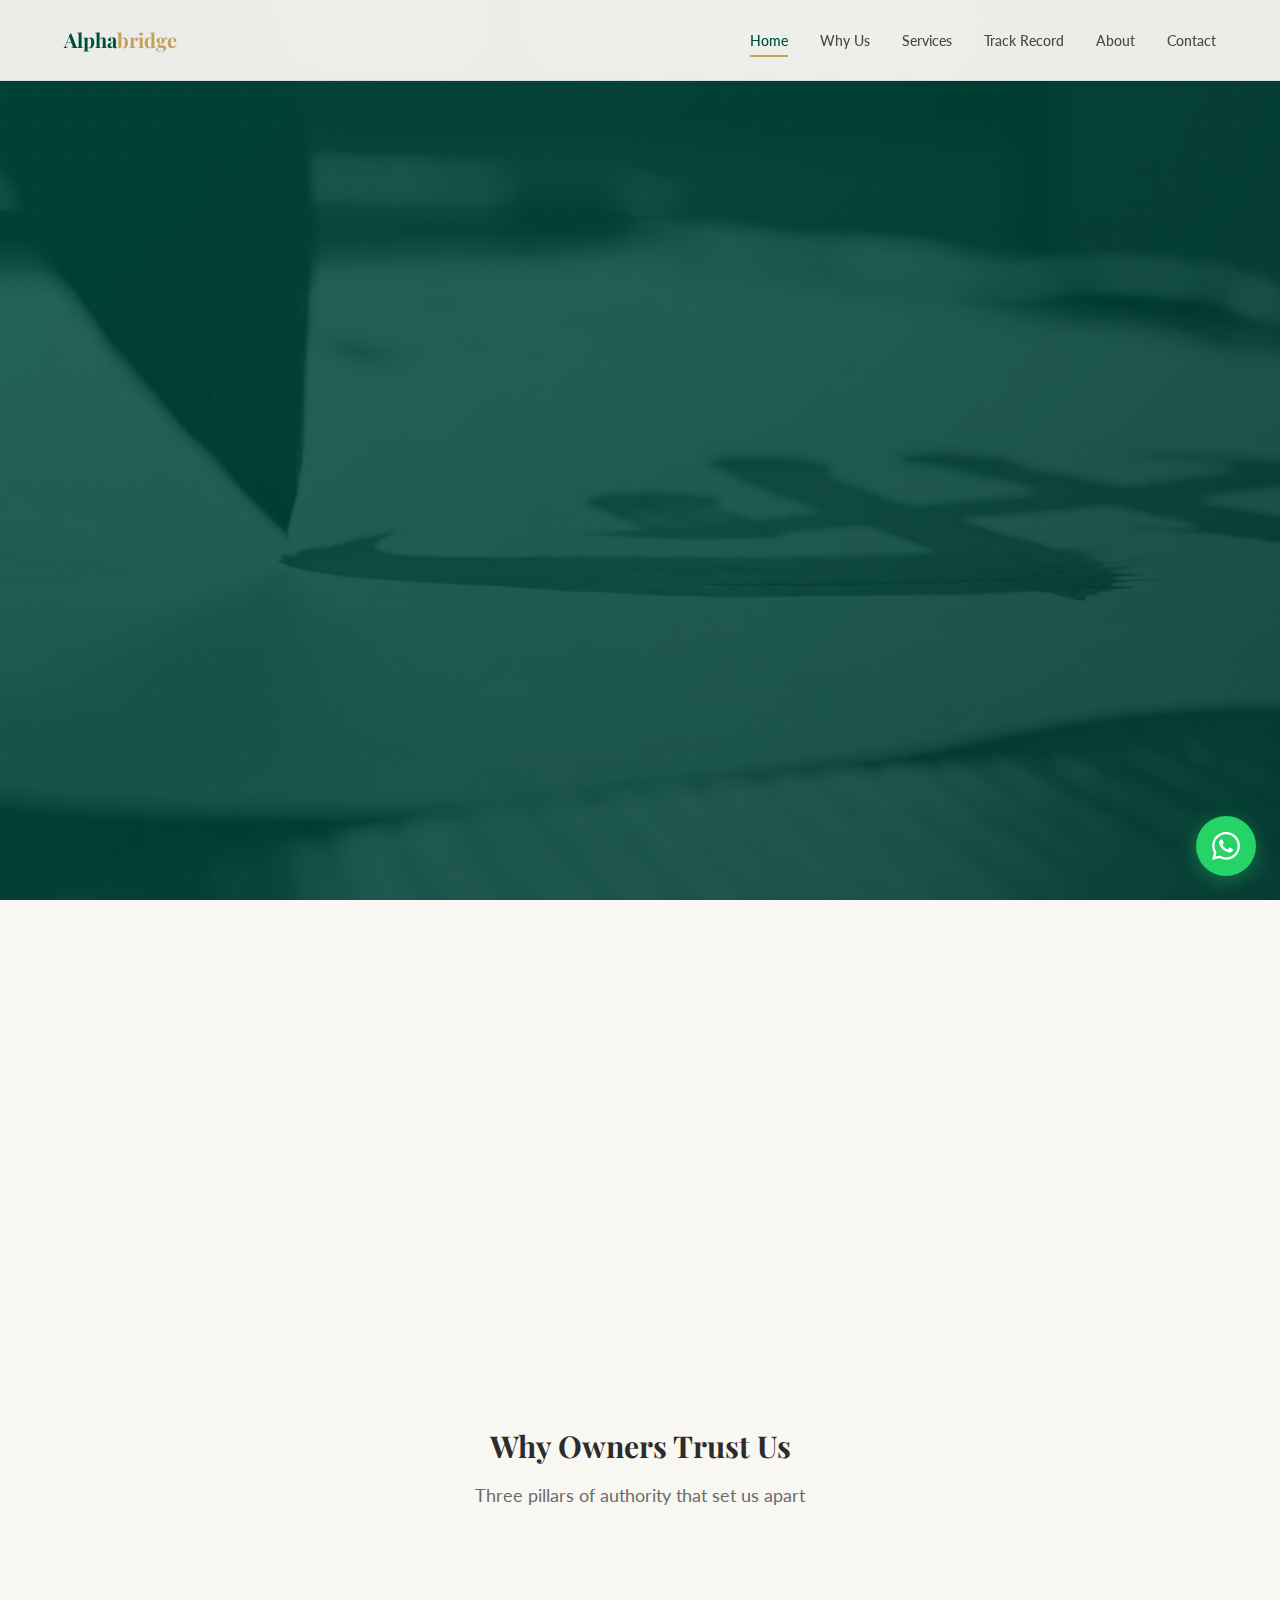
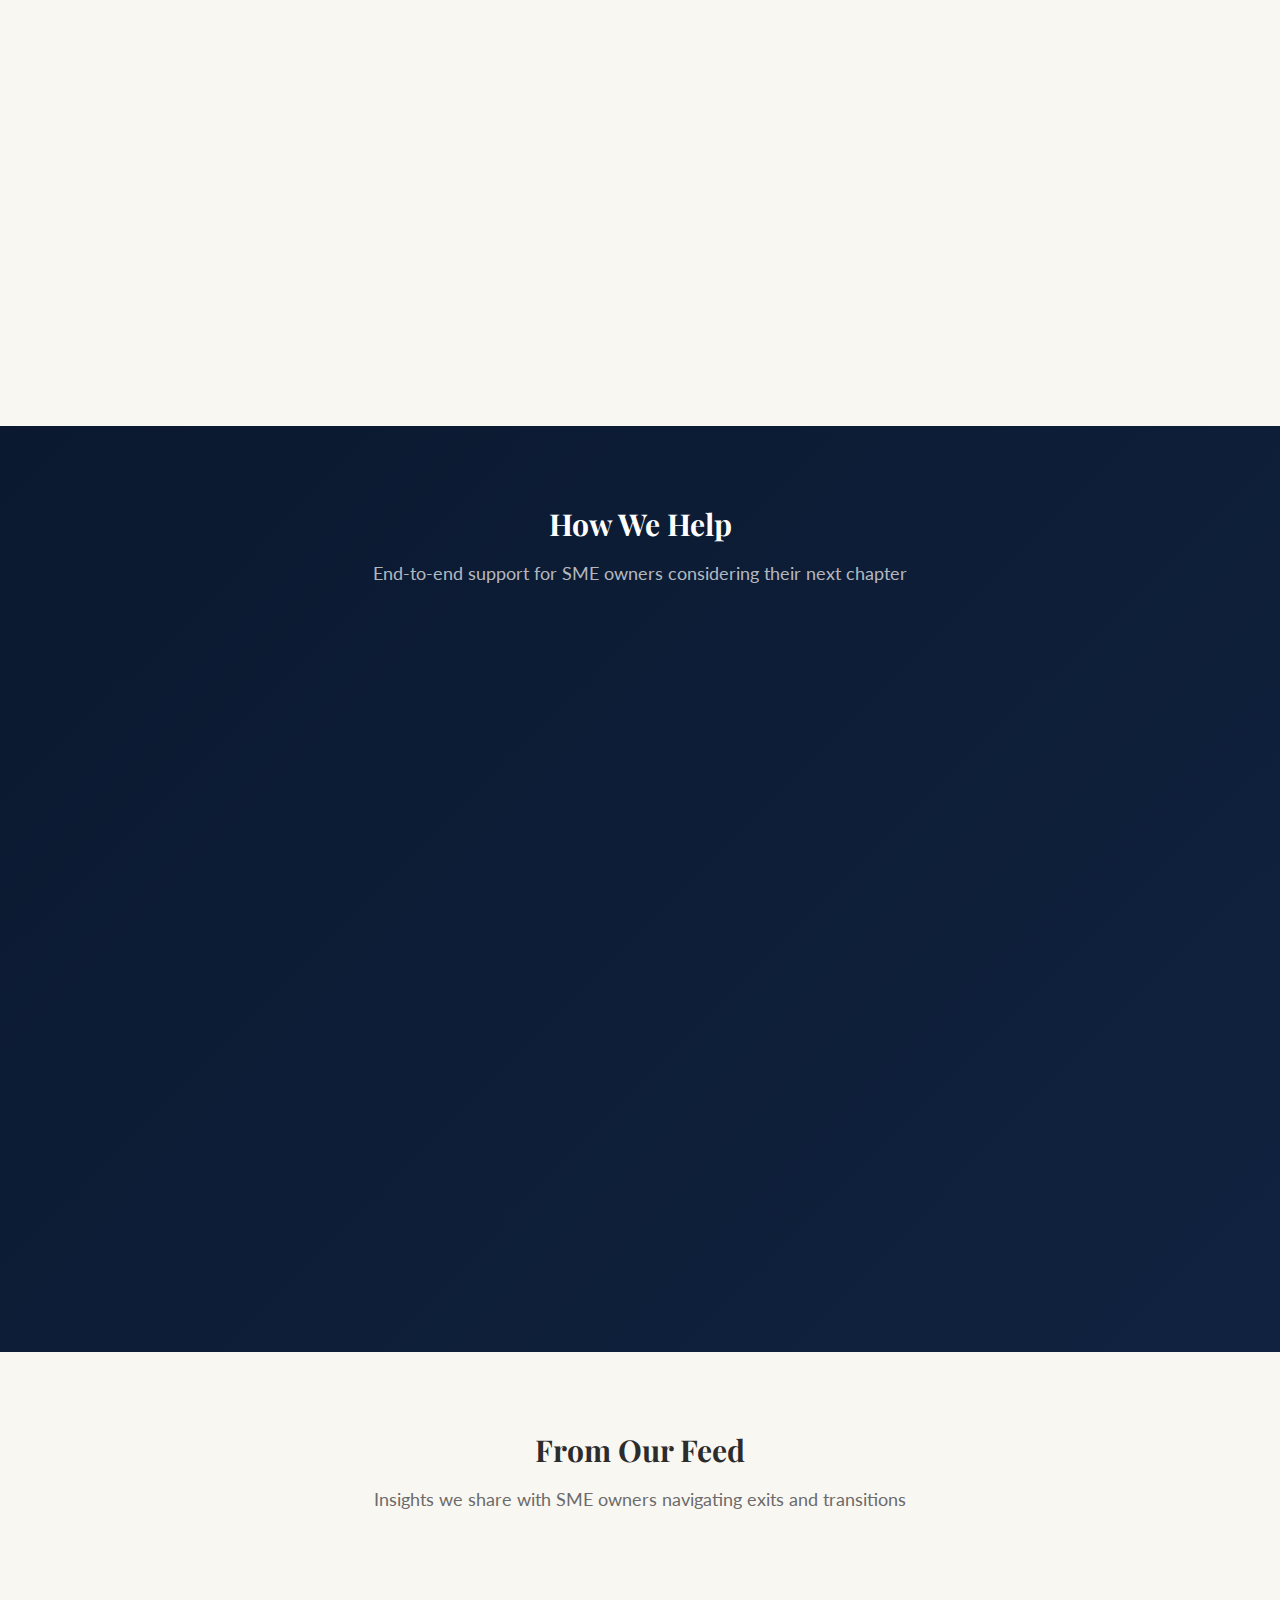
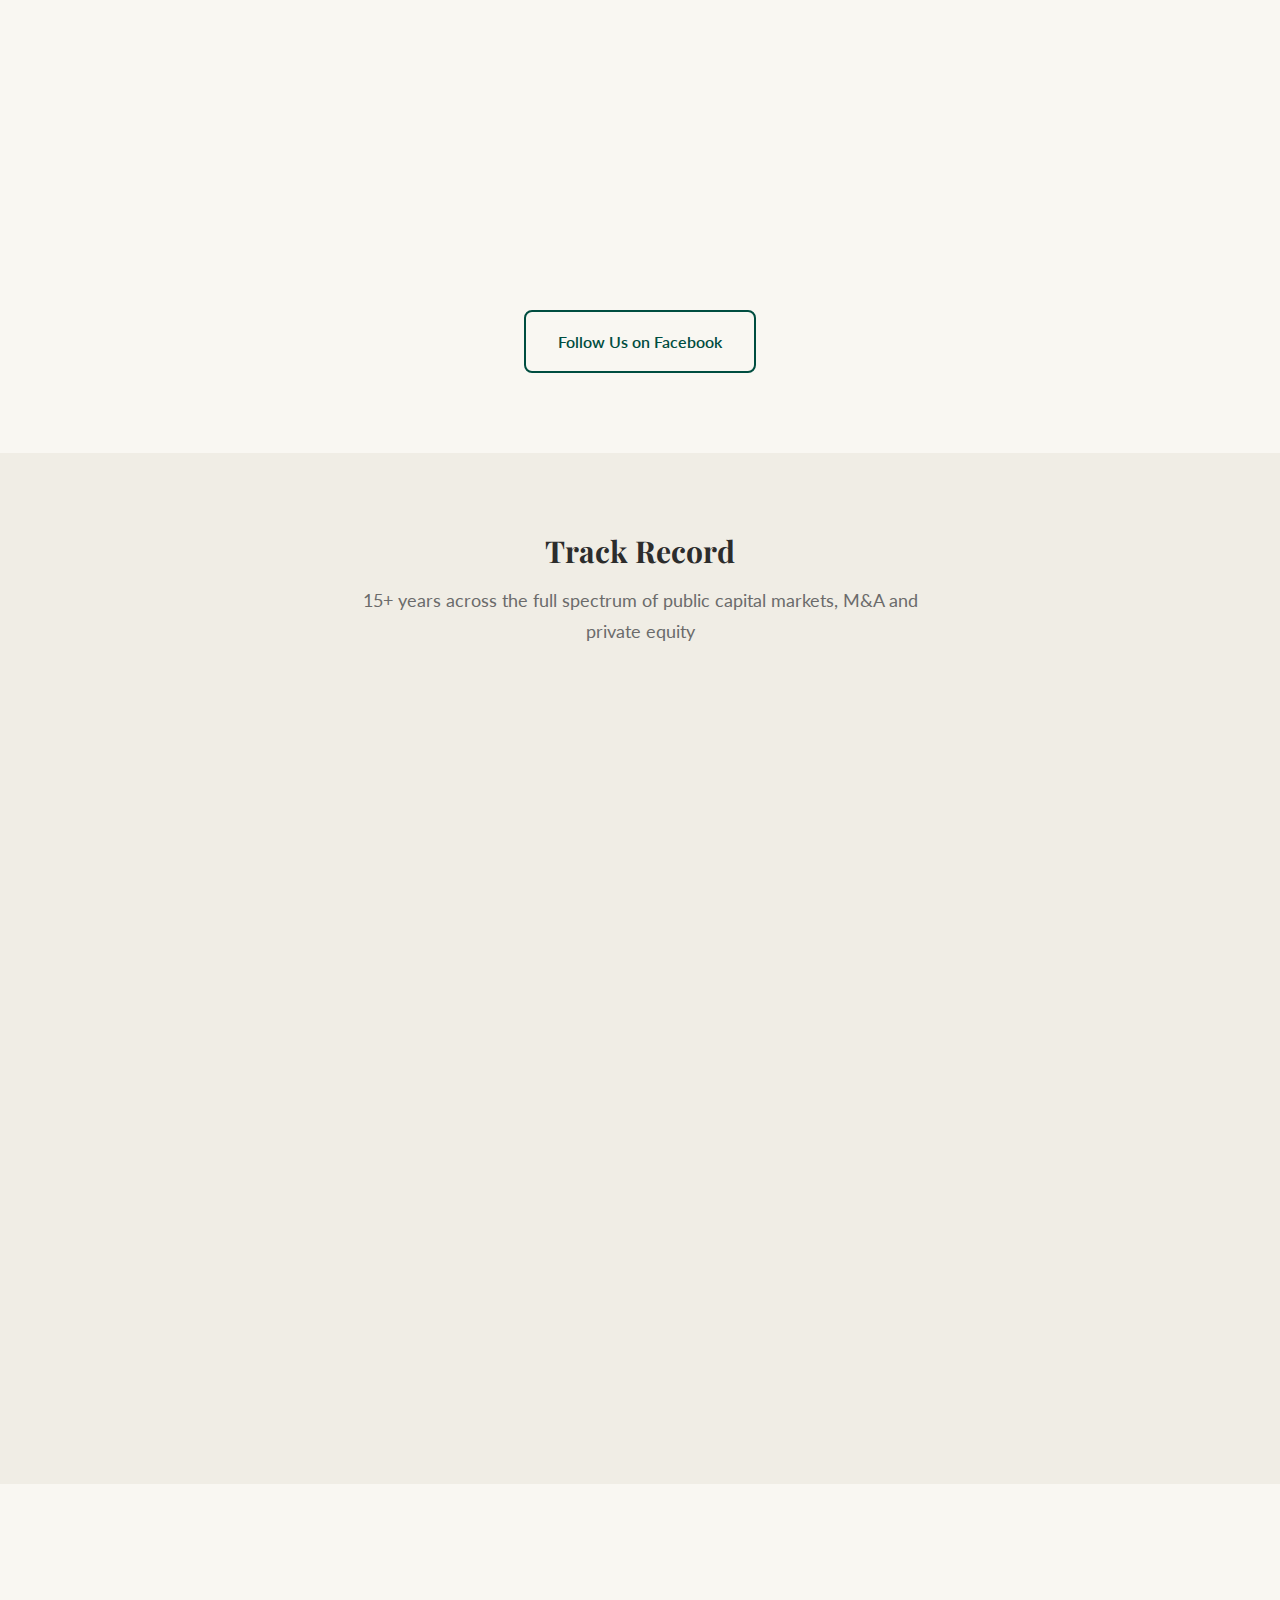
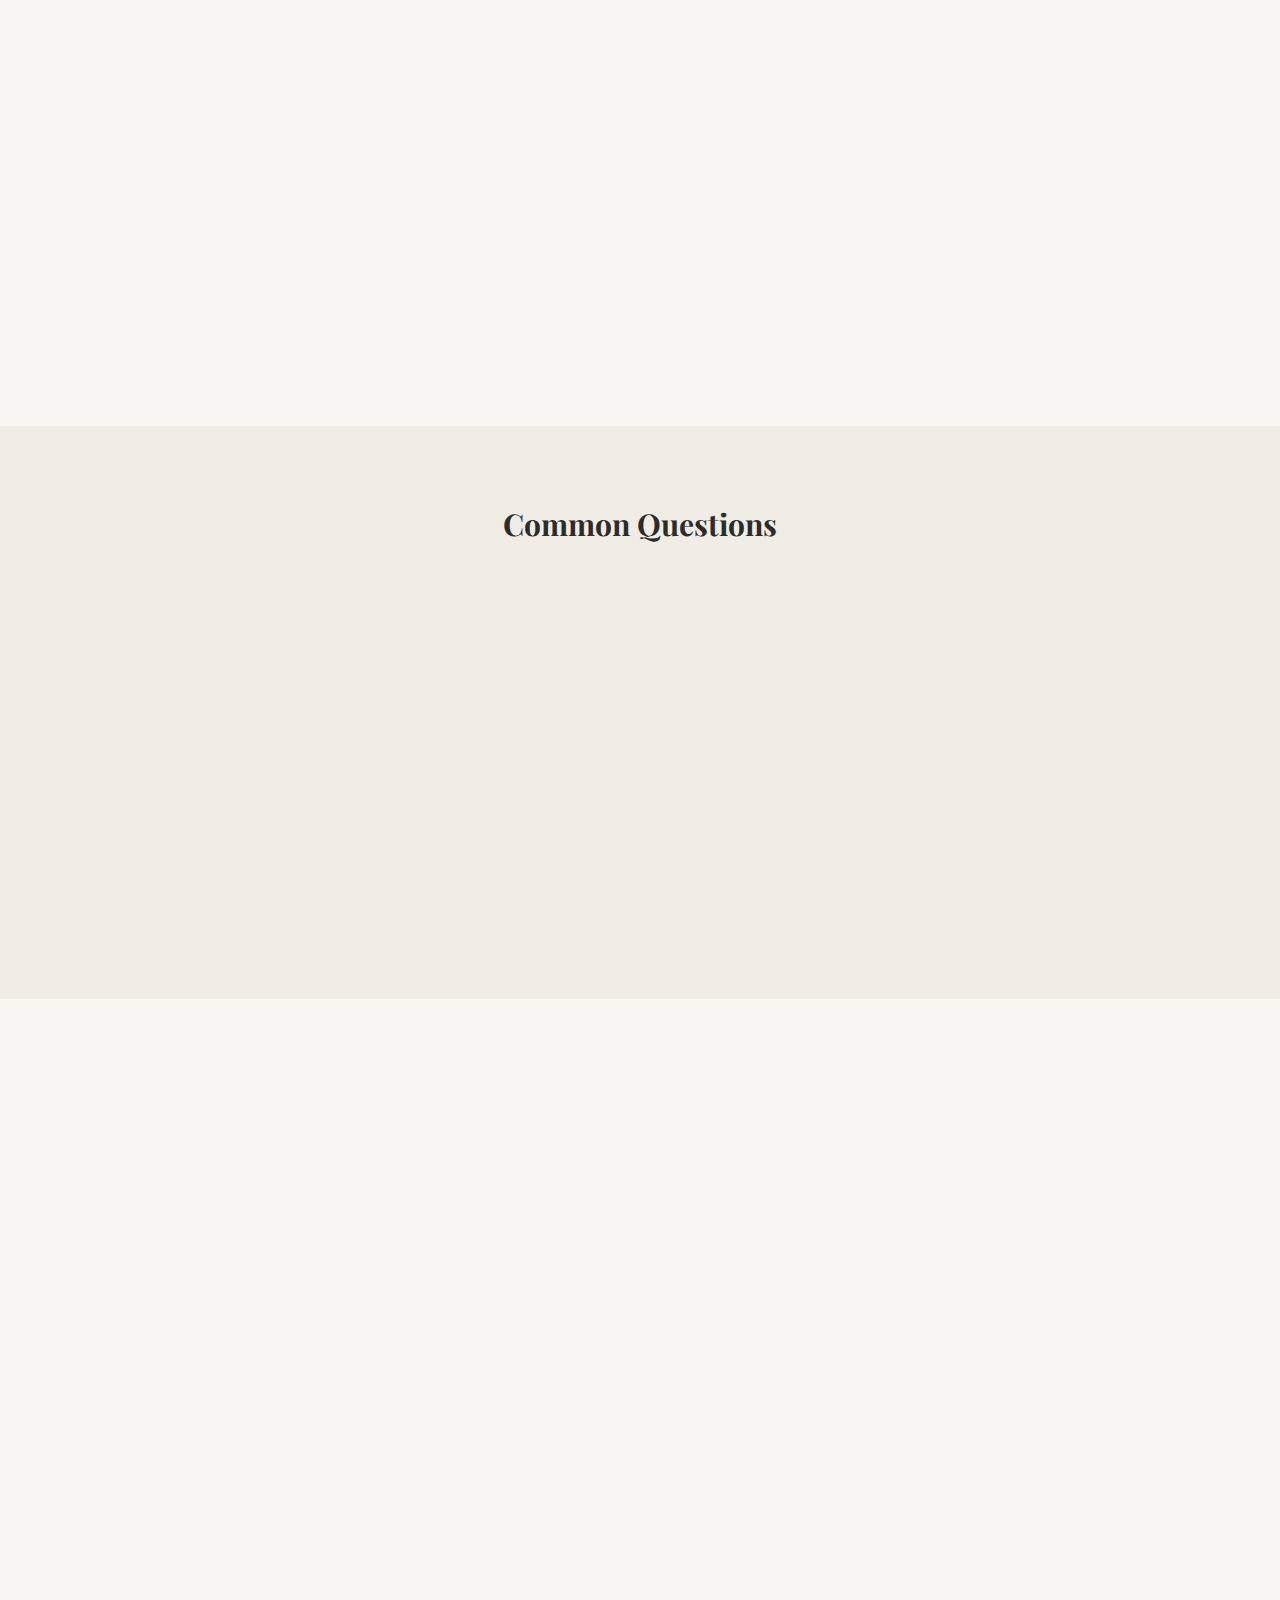
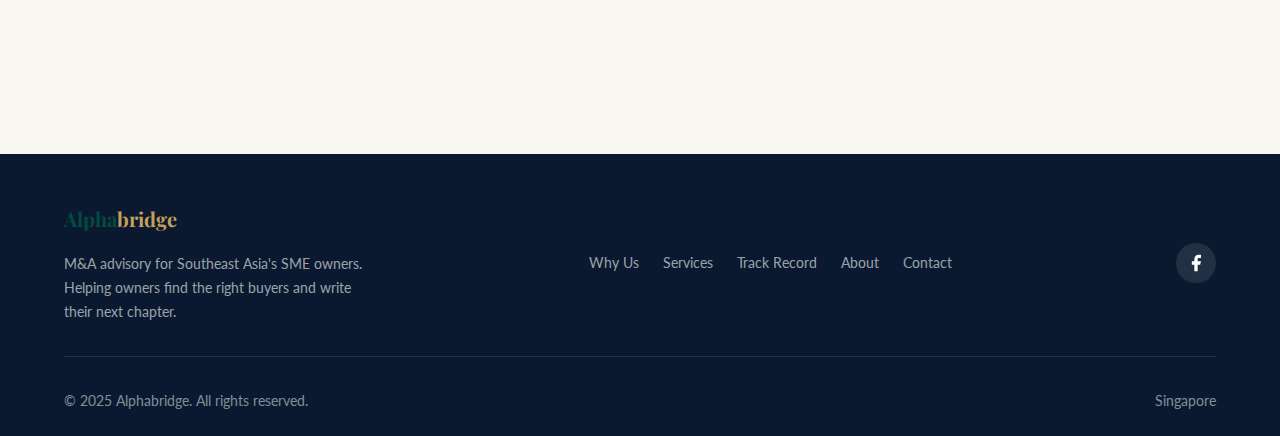
<file: index.html>
<!DOCTYPE html>
<html lang="en">
<head>
    <meta charset="UTF-8">
    <meta name="viewport" content="width=device-width, initial-scale=1.0">
    <meta name="description" content="Alphabridge - M&A advisory for SME owners in Southeast Asia. We sit on the other side of the table. Now we're on yours.">
    <title>Alphabridge | M&A Advisory for SME Owners</title>
    <link rel="stylesheet" href="css/styles.css">
    <link rel="preconnect" href="https://fonts.googleapis.com">
    <link rel="preconnect" href="https://fonts.gstatic.com" crossorigin>
    <link href="https://fonts.googleapis.com/css2?family=Playfair+Display:wght@400;500;600;700&family=Lato:wght@300;400;500;600;700&display=swap" rel="stylesheet">
</head>
<body>
    <!-- Navigation -->
    <nav class="navbar">
        <div class="container">
            <a href="#hero" class="logo">
                <span class="logo-alpha">Alpha</span><span class="logo-bridge">bridge</span>
            </a>
            <button class="nav-toggle" aria-label="Toggle navigation">
                <span class="hamburger"></span>
            </button>
            <ul class="nav-menu">
                <li><a href="#hero" class="nav-link">Home</a></li>
                <li><a href="#pillars" class="nav-link">Why Us</a></li>
                <li><a href="#services" class="nav-link">Services</a></li>
                <li><a href="#track-record" class="nav-link">Track Record</a></li>
                <li><a href="#about" class="nav-link">About</a></li>
                <li><a href="#contact" class="nav-link">Contact</a></li>
            </ul>
        </div>
    </nav>

    <!-- Hero Section -->
    <section id="hero" class="hero">
        <div class="hero-video-bg">
            <video autoplay muted loop playsinline class="hero-video">
                <source src="assets/Calligraphy_v2.mp4" type="video/mp4">
            </video>
            <div class="hero-overlay"></div>
        </div>
        <div class="container">
            <div class="hero-content">
                <h1 class="hero-title fade-in">We sit on the other side of the table.<br><span class="hero-title-accent">Now we're on yours.</span></h1>
                <p class="hero-subtitle fade-in delay-1">Insights from a Principal Investor and Certified Management Consultant. 15 years. $1.2B in transactions. Helping SME owners prepare for what may be the single hardest decision.</p>
                <div class="hero-cta fade-in delay-2">
                    <a href="https://wa.me/6585084212" class="btn btn-whatsapp" target="_blank" rel="noopener">
                        <svg xmlns="http://www.w3.org/2000/svg" width="20" height="20" viewBox="0 0 24 24" fill="currentColor">
                            <path d="M17.472 14.382c-.297-.149-1.758-.867-2.03-.967-.273-.099-.471-.148-.67.15-.197.297-.767.966-.94 1.164-.173.199-.347.223-.644.075-.297-.15-1.255-.463-2.39-1.475-.883-.788-1.48-1.761-1.653-2.059-.173-.297-.018-.458.13-.606.134-.133.298-.347.446-.52.149-.174.198-.298.298-.497.099-.198.05-.371-.025-.52-.075-.149-.669-1.612-.916-2.207-.242-.579-.487-.5-.669-.51-.173-.008-.371-.01-.57-.01-.198 0-.52.074-.792.372-.272.297-1.04 1.016-1.04 2.479 0 1.462 1.065 2.875 1.213 3.074.149.198 2.096 3.2 5.077 4.487.709.306 1.262.489 1.694.625.712.227 1.36.195 1.871.118.571-.085 1.758-.719 2.006-1.413.248-.694.248-1.289.173-1.413-.074-.124-.272-.198-.57-.347m-5.421 7.403h-.004a9.87 9.87 0 01-5.031-1.378l-.361-.214-3.741.982.998-3.648-.235-.374a9.86 9.86 0 01-1.51-5.26c.001-5.45 4.436-9.884 9.888-9.884 2.64 0 5.122 1.03 6.988 2.898a9.825 9.825 0 012.893 6.994c-.003 5.45-4.437 9.884-9.885 9.884m8.413-18.297A11.815 11.815 0 0012.05 0C5.495 0 .16 5.335.157 11.892c0 2.096.547 4.142 1.588 5.945L.057 24l6.305-1.654a11.882 11.882 0 005.683 1.448h.005c6.554 0 11.89-5.335 11.893-11.893a11.821 11.821 0 00-3.48-8.413z"/>
                        </svg>
                        WhatsApp for a Confidential Chat
                    </a>
                    <a href="#services" class="btn btn-secondary">How We Help</a>
                </div>
            </div>
        </div>
    </section>

    <!-- Problem Section -->
    <section id="problem" class="problem section">
        <div class="container">
            <div class="problem-content">
                <h2 class="problem-title fade-in-up">You've spent years building this.<br>Who carries it forward matters.</h2>
                <p class="problem-subtitle fade-in-up delay-1">Succession isn't just a transaction.</p>
                <p class="problem-text fade-in-up delay-2">The wrong successor can undo in months what took decades to build. Your employees, your clients, your reputation—they're all part of the legacy. Whether you're passing the torch to family, management, or an outside buyer, we help you navigate the decision and make your plan a reality.</p>
            </div>
        </div>
    </section>

    <!-- Three Pillars Section -->
    <section id="pillars" class="pillars section">
        <div class="container">
            <div class="section-header">
                <h2 class="section-title">Why Owners Trust Us</h2>
                <p class="section-subtitle">Three pillars of authority that set us apart</p>
            </div>
            <div class="pillars-grid">
                <div class="pillar-card fade-in-up">
                    <div class="pillar-icon">
                        <svg xmlns="http://www.w3.org/2000/svg" width="40" height="40" viewBox="0 0 24 24" fill="none" stroke="currentColor" stroke-width="1.5" stroke-linecap="round" stroke-linejoin="round">
                            <path d="M2 3h6a4 4 0 0 1 4 4v14a3 3 0 0 0-3-3H2z"></path>
                            <path d="M22 3h-6a4 4 0 0 0-4 4v14a3 3 0 0 1 3-3h7z"></path>
                        </svg>
                    </div>
                    <h3 class="pillar-title">The Investor's Lens</h3>
                    <p class="pillar-desc">We review deals for a living. We know why 90% get rejected—and how to make yours one of the 10%.</p>
                    <p class="pillar-detail">As a Principal Investor at a Global Family Office, we don't guess what buyers want. We <em>are</em> the buyers.</p>
                </div>
                <div class="pillar-card fade-in-up delay-1">
                    <div class="pillar-icon">
                        <svg xmlns="http://www.w3.org/2000/svg" width="40" height="40" viewBox="0 0 24 24" fill="none" stroke="currentColor" stroke-width="1.5" stroke-linecap="round" stroke-linejoin="round">
                            <circle cx="12" cy="12" r="10"></circle>
                            <line x1="2" y1="12" x2="22" y2="12"></line>
                            <path d="M12 2a15.3 15.3 0 0 1 4 10 15.3 15.3 0 0 1-4 10 15.3 15.3 0 0 1-4-10 15.3 15.3 0 0 1 4-10z"></path>
                        </svg>
                    </div>
                    <h3 class="pillar-title">The Capital Bridge</h3>
                    <p class="pillar-desc">Strategics, Family Offices, Search Funds, Private Equity. $1.2B in deal flow means we know who's buying.</p>
                    <p class="pillar-detail">Direct relationships with capital providers who understand the mid-market—not just the mega-deals.</p>
                </div>
                <div class="pillar-card fade-in-up delay-2">
                    <div class="pillar-icon">
                        <svg xmlns="http://www.w3.org/2000/svg" width="40" height="40" viewBox="0 0 24 24" fill="none" stroke="currentColor" stroke-width="1.5" stroke-linecap="round" stroke-linejoin="round">
                            <path d="M22 11.08V12a10 10 0 1 1-5.93-9.14"></path>
                            <polyline points="22 4 12 14.01 9 11.01"></polyline>
                        </svg>
                    </div>
                    <h3 class="pillar-title">The Technical Key</h3>
                    <p class="pillar-desc">As a Certified PMC, we unlock EDG grants to co-fund your exit roadmap. Strategic planning isn't a luxury—it's a discipline.</p>
                    <p class="pillar-detail">Government co-funding for M&A readiness. Maximise value before you go to market.</p>
                </div>
            </div>
        </div>
    </section>

    <!-- Services Section -->
    <section id="services" class="services section bg-navy">
        <div class="container">
            <div class="section-header section-header-light">
                <h2 class="section-title">How We Help</h2>
                <p class="section-subtitle">End-to-end support for SME owners considering their next chapter</p>
            </div>
            <div class="services-accordion">
                <div class="service-accordion-item fade-in-up">
                    <button class="service-accordion-header" aria-expanded="true">
                        <div class="service-header-content">
                            <div class="service-icon-small">
                                <svg xmlns="http://www.w3.org/2000/svg" width="24" height="24" viewBox="0 0 24 24" fill="none" stroke="currentColor" stroke-width="1.5" stroke-linecap="round" stroke-linejoin="round">
                                    <path d="M14 2H6a2 2 0 0 0-2 2v16a2 2 0 0 0 2 2h12a2 2 0 0 0 2-2V8z"></path>
                                    <polyline points="14 2 14 8 20 8"></polyline>
                                    <line x1="16" y1="13" x2="8" y2="13"></line>
                                    <line x1="16" y1="17" x2="8" y2="17"></line>
                                </svg>
                            </div>
                            <span class="service-header-title">Exit & Succession Planning</span>
                        </div>
                        <span class="service-accordion-icon"></span>
                    </button>
                    <div class="service-accordion-content">
                        <p>Not ready to sell today? The best exits are planned years in advance. We help you understand your options, identify value drivers, and build a roadmap toward the outcome you want.</p>
                        <ul class="service-list">
                            <li>Business valuation and value driver analysis</li>
                            <li>Gap assessment and enhancement roadmap</li>
                            <li>Succession scenario planning (family, management, external)</li>
                            <li>Timeline and milestone development</li>
                            <li>Pre-transaction preparation and positioning</li>
                        </ul>
                    </div>
                </div>
                <div class="service-accordion-item fade-in-up delay-1">
                    <button class="service-accordion-header" aria-expanded="false">
                        <div class="service-header-content">
                            <div class="service-icon-small">
                                <svg xmlns="http://www.w3.org/2000/svg" width="24" height="24" viewBox="0 0 24 24" fill="none" stroke="currentColor" stroke-width="1.5" stroke-linecap="round" stroke-linejoin="round">
                                    <circle cx="12" cy="12" r="10"></circle>
                                    <line x1="2" y1="12" x2="22" y2="12"></line>
                                    <path d="M12 2a15.3 15.3 0 0 1 4 10 15.3 15.3 0 0 1-4 10 15.3 15.3 0 0 1-4-10 15.3 15.3 0 0 1 4-10z"></path>
                                </svg>
                            </div>
                            <span class="service-header-title">Sell-Side M&A Advisory</span>
                        </div>
                        <span class="service-accordion-icon"></span>
                    </button>
                    <div class="service-accordion-content">
                        <p>When you're ready to sell, we run a disciplined process to find the right buyer at the right price. Our principal investor background means we know what buyers want—and how to present your business accordingly.</p>
                        <ul class="service-list">
                            <li>Preparation of information memorandum and data room</li>
                            <li>Targeted buyer identification and outreach</li>
                            <li>Management of competitive process</li>
                            <li>Negotiation support and deal structuring</li>
                            <li>Due diligence coordination through to close</li>
                        </ul>
                    </div>
                </div>
                <div class="service-accordion-item fade-in-up delay-2">
                    <button class="service-accordion-header" aria-expanded="false">
                        <div class="service-header-content">
                            <div class="service-icon-small">
                                <svg xmlns="http://www.w3.org/2000/svg" width="24" height="24" viewBox="0 0 24 24" fill="none" stroke="currentColor" stroke-width="1.5" stroke-linecap="round" stroke-linejoin="round">
                                    <line x1="12" y1="1" x2="12" y2="23"></line>
                                    <path d="M17 5H9.5a3.5 3.5 0 0 0 0 7h5a3.5 3.5 0 0 1 0 7H6"></path>
                                </svg>
                            </div>
                            <span class="service-header-title">Capital Raising</span>
                        </div>
                        <span class="service-accordion-icon"></span>
                    </button>
                    <div class="service-accordion-content">
                        <p>Need growth capital but not ready for a full exit? We connect you with investors who fit your stage, sector, and ambitions—whether that's PE growth equity, family offices, or strategic partners.</p>
                        <ul class="service-list">
                            <li>Funding requirement assessment and structuring</li>
                            <li>Investor universe mapping and targeting</li>
                            <li>Investment materials preparation</li>
                            <li>Investor meetings and process management</li>
                            <li>Term sheet negotiation and close</li>
                        </ul>
                    </div>
                </div>
            </div>
        </div>
    </section>

    <!-- From Our Feed Section -->
    <section id="feed" class="feed section">
        <div class="container">
            <div class="section-header">
                <h2 class="section-title">From Our Feed</h2>
                <p class="section-subtitle">Insights we share with SME owners navigating exits and transitions</p>
            </div>
            <div class="feed-grid">
                <div class="feed-card fade-in-up">
                    <div class="feed-category">On Identity</div>
                    <p class="feed-quote">"I built this business for 30 years. Who am I without it?"</p>
                    <p class="feed-text">This question keeps many business owners from even thinking about retirement. The truth? You're still you. The skills that built your business—problem-solving, relationship-building, perseverance—they don't disappear. They just find new outlets.</p>
                                    </div>
                <div class="feed-card fade-in-up delay-1">
                    <div class="feed-category">On Timing</div>
                    <p class="feed-quote">"When is the right time to sell?"</p>
                    <p class="feed-text">Honest answer: earlier than most owners think. Buyers pay premiums for businesses with momentum. They discount distressed situations. Start planning 3-5 years before you want to exit. It sounds like a long time. It goes fast.</p>
                                    </div>
                <div class="feed-card fade-in-up delay-2">
                    <div class="feed-category">On Value</div>
                    <p class="feed-quote">"Two business owners. Same revenue and industry. Very different outcomes."</p>
                    <p class="feed-text">Owner A got 2x annual profit. Owner B got 4x. The difference? Buyer risk. Owner A's business was really a job—it needed them every day. Owner B had built an asset that could run without them.</p>
                                    </div>
            </div>
            <div class="feed-cta">
                <a href="https://www.facebook.com/alphabridge.sg" class="btn btn-secondary" target="_blank" rel="noopener">Follow Us on Facebook</a>
            </div>
        </div>
    </section>

    <!-- Track Record Section -->
    <section id="track-record" class="track-record section bg-light">
        <div class="container">
            <div class="section-header">
                <h2 class="section-title">Track Record</h2>
                <p class="section-subtitle">15+ years across the full spectrum of public capital markets, M&A and private equity</p>
            </div>

            <!-- Stats Bar -->
            <div class="stats-bar fade-in-up">
                <div class="stat-item">
                    <span class="stat-number" data-target="1.2">0</span>
                    <span class="stat-suffix">B+</span>
                    <p class="stat-label">Deal Value (USD)</p>
                </div>
                <div class="stat-item">
                    <span class="stat-number" data-target="60">0</span>
                    <span class="stat-suffix">+</span>
                    <p class="stat-label">SME Owners Advised</p>
                </div>
                <div class="stat-item">
                    <span class="stat-number" data-target="15">0</span>
                    <span class="stat-suffix">+</span>
                    <p class="stat-label">Years Experience</p>
                </div>
                <div class="stat-item">
                    <span class="stat-number" data-target="300">0</span>
                    <span class="stat-suffix">+</span>
                    <p class="stat-label">Opportunities Sourced</p>
                </div>
            </div>

            <!-- Experience Cards -->
            <div class="experience-grid">
                <div class="experience-card fade-in-up">
                    <span class="experience-category">Private Equity</span>
                    <h3 class="experience-title">Precision Components Carveout</h3>
                    <p class="experience-desc">Led execution of a US$400M+ carveout from a Hong Kong-listed industrial conglomerate. Complex stakeholder negotiations and cross-border structuring.</p>
                    <div class="experience-stat">
                        <span class="experience-stat-value">$400M+</span>
                        <span class="experience-stat-label">Deal Size</span>
                    </div>
                </div>
                <div class="experience-card fade-in-up delay-1">
                    <span class="experience-category">SME Advisory</span>
                    <h3 class="experience-title">Government Scale-up Program</h3>
                    <p class="experience-desc">Co-founded Singapore's apex growth partnership for mid-market enterprises. Bespoke M&A and value creation advisory to C-suite of 60+ high-potential businesses.</p>
                    <div class="experience-stat">
                        <span class="experience-stat-value">$6B</span>
                        <span class="experience-stat-label">Aggregate Revenue</span>
                    </div>
                </div>
                <div class="experience-card fade-in-up delay-2">
                    <span class="experience-category">Deal Origination</span>
                    <h3 class="experience-title">M&A Pipeline Development</h3>
                    <p class="experience-desc">Generated 300+ strategic M&A opportunities for mid-market companies, resulting in 40+ NDAs/LOIs signed within 12 months.</p>
                    <div class="experience-stat">
                        <span class="experience-stat-value">40+</span>
                        <span class="experience-stat-label">NDAs/LOIs</span>
                    </div>
                </div>
            </div>

            <!-- Buyer Network -->
            <div class="network-section">
                <h3 class="network-title fade-in-up">Our Buyer Network</h3>
                <div class="network-grid fade-in-up">
                    <div class="network-item">
                        <h4>Strategic Buyers</h4>
                        <p>Corporates pursuing buy-and-build or market expansion</p>
                    </div>
                    <div class="network-item">
                        <h4>Family Offices</h4>
                        <p>Single and multi-family offices seeking direct investments</p>
                    </div>
                    <div class="network-item">
                        <h4>Search Funds</h4>
                        <p>Entrepreneurial acquirers looking to own and operate</p>
                    </div>
                    <div class="network-item">
                        <h4>Private Equity</h4>
                        <p>Regional and global PE funds focused on Southeast Asia mid-market</p>
                    </div>
                </div>
            </div>
        </div>
    </section>

    <!-- About Section -->
    <section id="about" class="about section">
        <div class="container">
            <div class="about-content">
                <div class="about-text fade-in-up">
                    <h2 class="section-title">Who We Are</h2>
                    <p class="about-lead">Led by a Principal Investor at a Global Family Office and a Certified Practising Management Consultant (PMC) with 15+ years of experience across Southeast Asia.</p>
                    <div class="about-quote">
                        <p>"We've sat in the room with investment committees rejecting deals. We've also seen brilliant businesses get overlooked because the owner didn't know how to present. AlphaBridge exists to share what we see from the other side of the table—and help owners navigate what may be the single hardest decision of their lives."</p>
                    </div>
                </div>
                <div class="about-values fade-in-up delay-1">
                    <h3 class="values-title">How We Work</h3>
                    <div class="values-list">
                        <div class="value-item">
                            <div class="value-icon">
                                <svg xmlns="http://www.w3.org/2000/svg" width="20" height="20" viewBox="0 0 24 24" fill="none" stroke="currentColor" stroke-width="2" stroke-linecap="round" stroke-linejoin="round">
                                    <path d="M22 11.08V12a10 10 0 1 1-5.93-9.14"></path>
                                    <polyline points="22 4 12 14.01 9 11.01"></polyline>
                                </svg>
                            </div>
                            <div>
                                <h4>Aligned Interests</h4>
                                <p>We succeed when you succeed. Our fee structures reflect this.</p>
                            </div>
                        </div>
                        <div class="value-item">
                            <div class="value-icon">
                                <svg xmlns="http://www.w3.org/2000/svg" width="20" height="20" viewBox="0 0 24 24" fill="none" stroke="currentColor" stroke-width="2" stroke-linecap="round" stroke-linejoin="round">
                                    <rect x="3" y="11" width="18" height="11" rx="2" ry="2"></rect>
                                    <path d="M7 11V7a5 5 0 0 1 10 0v4"></path>
                                </svg>
                            </div>
                            <div>
                                <h4>Confidentiality First</h4>
                                <p>Discreet processes. Controlled information flow. Protected relationships.</p>
                            </div>
                        </div>
                        <div class="value-item">
                            <div class="value-icon">
                                <svg xmlns="http://www.w3.org/2000/svg" width="20" height="20" viewBox="0 0 24 24" fill="none" stroke="currentColor" stroke-width="2" stroke-linecap="round" stroke-linejoin="round">
                                    <polygon points="12 2 15.09 8.26 22 9.27 17 14.14 18.18 21.02 12 17.77 5.82 21.02 7 14.14 2 9.27 8.91 8.26 12 2"></polygon>
                                </svg>
                            </div>
                            <div>
                                <h4>Quality Over Quantity</h4>
                                <p>Limited engagements. Dedicated attention. We're your partner, not a deal factory.</p>
                            </div>
                        </div>
                    </div>
                </div>
            </div>
        </div>
    </section>

    <!-- FAQ Section -->
    <section id="faq" class="faq section bg-light">
        <div class="container">
            <div class="section-header">
                <h2 class="section-title">Common Questions</h2>
            </div>
            <div class="faq-grid">
                <div class="faq-item fade-in-up">
                    <h3>Is this conversation confidential?</h3>
                    <p>Absolutely. We treat all discussions with complete confidentiality. We won't share your information or the fact that you're considering a transaction with anyone without your explicit permission.</p>
                </div>
                <div class="faq-item fade-in-up delay-1">
                    <h3>What if I'm not ready to sell?</h3>
                    <p>That's completely fine. Many of our best engagements start with owners who are simply exploring their options. We're happy to have an initial conversation with no commitment required.</p>
                </div>
                <div class="faq-item fade-in-up delay-2">
                    <h3>Is my business too small?</h3>
                    <p>We typically work with businesses generating S$10M+ in revenue, though we're open to discussions with smaller companies that have strong growth potential or strategic value.</p>
                </div>
                <div class="faq-item fade-in-up delay-3">
                    <h3>What are your fees?</h3>
                    <p>Our fee structures vary based on engagement type and scope. We're transparent about costs from the outset and structure arrangements to align our interests with yours.</p>
                </div>
            </div>
        </div>
    </section>

    <!-- Contact Section -->
    <section id="contact" class="contact section">
        <div class="container">
            <div class="contact-content-full fade-in-up">
                <div class="contact-header">
                    <h2 class="section-title">Let's Talk</h2>
                    <p class="contact-lead">Whether you're actively considering a sale, thinking about succession for the first time, or simply want to understand your options—we're here to listen.</p>
                    <p class="contact-prompt">What's prompting you to reach out? What would you like to discuss?</p>
                </div>

                <div class="contact-methods-row">
                    <a href="https://wa.me/6585084212" class="contact-method-card contact-whatsapp" target="_blank" rel="noopener">
                        <div class="contact-method-icon">
                            <svg xmlns="http://www.w3.org/2000/svg" width="32" height="32" viewBox="0 0 24 24" fill="currentColor">
                                <path d="M17.472 14.382c-.297-.149-1.758-.867-2.03-.967-.273-.099-.471-.148-.67.15-.197.297-.767.966-.94 1.164-.173.199-.347.223-.644.075-.297-.15-1.255-.463-2.39-1.475-.883-.788-1.48-1.761-1.653-2.059-.173-.297-.018-.458.13-.606.134-.133.298-.347.446-.52.149-.174.198-.298.298-.497.099-.198.05-.371-.025-.52-.075-.149-.669-1.612-.916-2.207-.242-.579-.487-.5-.669-.51-.173-.008-.371-.01-.57-.01-.198 0-.52.074-.792.372-.272.297-1.04 1.016-1.04 2.479 0 1.462 1.065 2.875 1.213 3.074.149.198 2.096 3.2 5.077 4.487.709.306 1.262.489 1.694.625.712.227 1.36.195 1.871.118.571-.085 1.758-.719 2.006-1.413.248-.694.248-1.289.173-1.413-.074-.124-.272-.198-.57-.347m-5.421 7.403h-.004a9.87 9.87 0 01-5.031-1.378l-.361-.214-3.741.982.998-3.648-.235-.374a9.86 9.86 0 01-1.51-5.26c.001-5.45 4.436-9.884 9.888-9.884 2.64 0 5.122 1.03 6.988 2.898a9.825 9.825 0 012.893 6.994c-.003 5.45-4.437 9.884-9.885 9.884m8.413-18.297A11.815 11.815 0 0012.05 0C5.495 0 .16 5.335.157 11.892c0 2.096.547 4.142 1.588 5.945L.057 24l6.305-1.654a11.882 11.882 0 005.683 1.448h.005c6.554 0 11.89-5.335 11.893-11.893a11.821 11.821 0 00-3.48-8.413z"/>
                            </svg>
                        </div>
                        <div class="contact-method-text">
                            <span class="contact-method-label">Preferred</span>
                            <span class="contact-method-value">WhatsApp Us</span>
                            <span class="contact-method-desc">Quick, confidential, no forms</span>
                        </div>
                    </a>
                    <a href="mailto:contact@alphabridge.sg" class="contact-method-card contact-email">
                        <div class="contact-method-icon">
                            <svg xmlns="http://www.w3.org/2000/svg" width="32" height="32" viewBox="0 0 24 24" fill="none" stroke="currentColor" stroke-width="1.5" stroke-linecap="round" stroke-linejoin="round">
                                <path d="M4 4h16c1.1 0 2 .9 2 2v12c0 1.1-.9 2-2 2H4c-1.1 0-2-.9-2-2V6c0-1.1.9-2 2-2z"></path>
                                <polyline points="22,6 12,13 2,6"></polyline>
                            </svg>
                        </div>
                        <div class="contact-method-text">
                            <span class="contact-method-label">Email</span>
                            <span class="contact-method-value">contact@alphabridge.sg</span>
                            <span class="contact-method-desc">We'll respond within 24 hours</span>
                        </div>
                    </a>
                </div>

                <div class="contact-footer-note">
                    <p>All conversations are treated with complete confidentiality. There's no obligation—just an honest conversation about whether we can help and how.</p>
                </div>
            </div>
        </div>
    </section>

    <!-- Footer -->
    <footer class="footer">
        <div class="container">
            <div class="footer-content">
                <div class="footer-brand">
                    <a href="#hero" class="logo">
                        <span class="logo-alpha">Alpha</span><span class="logo-bridge">bridge</span>
                    </a>
                    <p class="footer-desc">M&A advisory for Southeast Asia's SME owners. Helping owners find the right buyers and write their next chapter.</p>
                </div>
                <div class="footer-links">
                    <a href="#pillars">Why Us</a>
                    <a href="#services">Services</a>
                    <a href="#track-record">Track Record</a>
                    <a href="#about">About</a>
                    <a href="#contact">Contact</a>
                </div>
                <div class="footer-social">
                    <a href="https://www.facebook.com/alphabridge.sg" target="_blank" rel="noopener" aria-label="Facebook">
                        <svg xmlns="http://www.w3.org/2000/svg" width="20" height="20" viewBox="0 0 24 24" fill="currentColor">
                            <path d="M18 2h-3a5 5 0 0 0-5 5v3H7v4h3v8h4v-8h3l1-4h-4V7a1 1 0 0 1 1-1h3z"></path>
                        </svg>
                    </a>
                </div>
            </div>
            <div class="footer-bottom">
                <p>&copy; 2025 Alphabridge. All rights reserved.</p>
                <p class="footer-location">Singapore</p>
            </div>
        </div>
    </footer>

    <!-- Sticky WhatsApp Button -->
    <a href="https://wa.me/6585084212" class="whatsapp-sticky" target="_blank" rel="noopener" aria-label="Chat on WhatsApp">
        <svg xmlns="http://www.w3.org/2000/svg" width="28" height="28" viewBox="0 0 24 24" fill="currentColor">
            <path d="M17.472 14.382c-.297-.149-1.758-.867-2.03-.967-.273-.099-.471-.148-.67.15-.197.297-.767.966-.94 1.164-.173.199-.347.223-.644.075-.297-.15-1.255-.463-2.39-1.475-.883-.788-1.48-1.761-1.653-2.059-.173-.297-.018-.458.13-.606.134-.133.298-.347.446-.52.149-.174.198-.298.298-.497.099-.198.05-.371-.025-.52-.075-.149-.669-1.612-.916-2.207-.242-.579-.487-.5-.669-.51-.173-.008-.371-.01-.57-.01-.198 0-.52.074-.792.372-.272.297-1.04 1.016-1.04 2.479 0 1.462 1.065 2.875 1.213 3.074.149.198 2.096 3.2 5.077 4.487.709.306 1.262.489 1.694.625.712.227 1.36.195 1.871.118.571-.085 1.758-.719 2.006-1.413.248-.694.248-1.289.173-1.413-.074-.124-.272-.198-.57-.347m-5.421 7.403h-.004a9.87 9.87 0 01-5.031-1.378l-.361-.214-3.741.982.998-3.648-.235-.374a9.86 9.86 0 01-1.51-5.26c.001-5.45 4.436-9.884 9.888-9.884 2.64 0 5.122 1.03 6.988 2.898a9.825 9.825 0 012.893 6.994c-.003 5.45-4.437 9.884-9.885 9.884m8.413-18.297A11.815 11.815 0 0012.05 0C5.495 0 .16 5.335.157 11.892c0 2.096.547 4.142 1.588 5.945L.057 24l6.305-1.654a11.882 11.882 0 005.683 1.448h.005c6.554 0 11.89-5.335 11.893-11.893a11.821 11.821 0 00-3.48-8.413z"/>
        </svg>
    </a>

    <script src="js/main.js"></script>
</body>
</html>
</file>
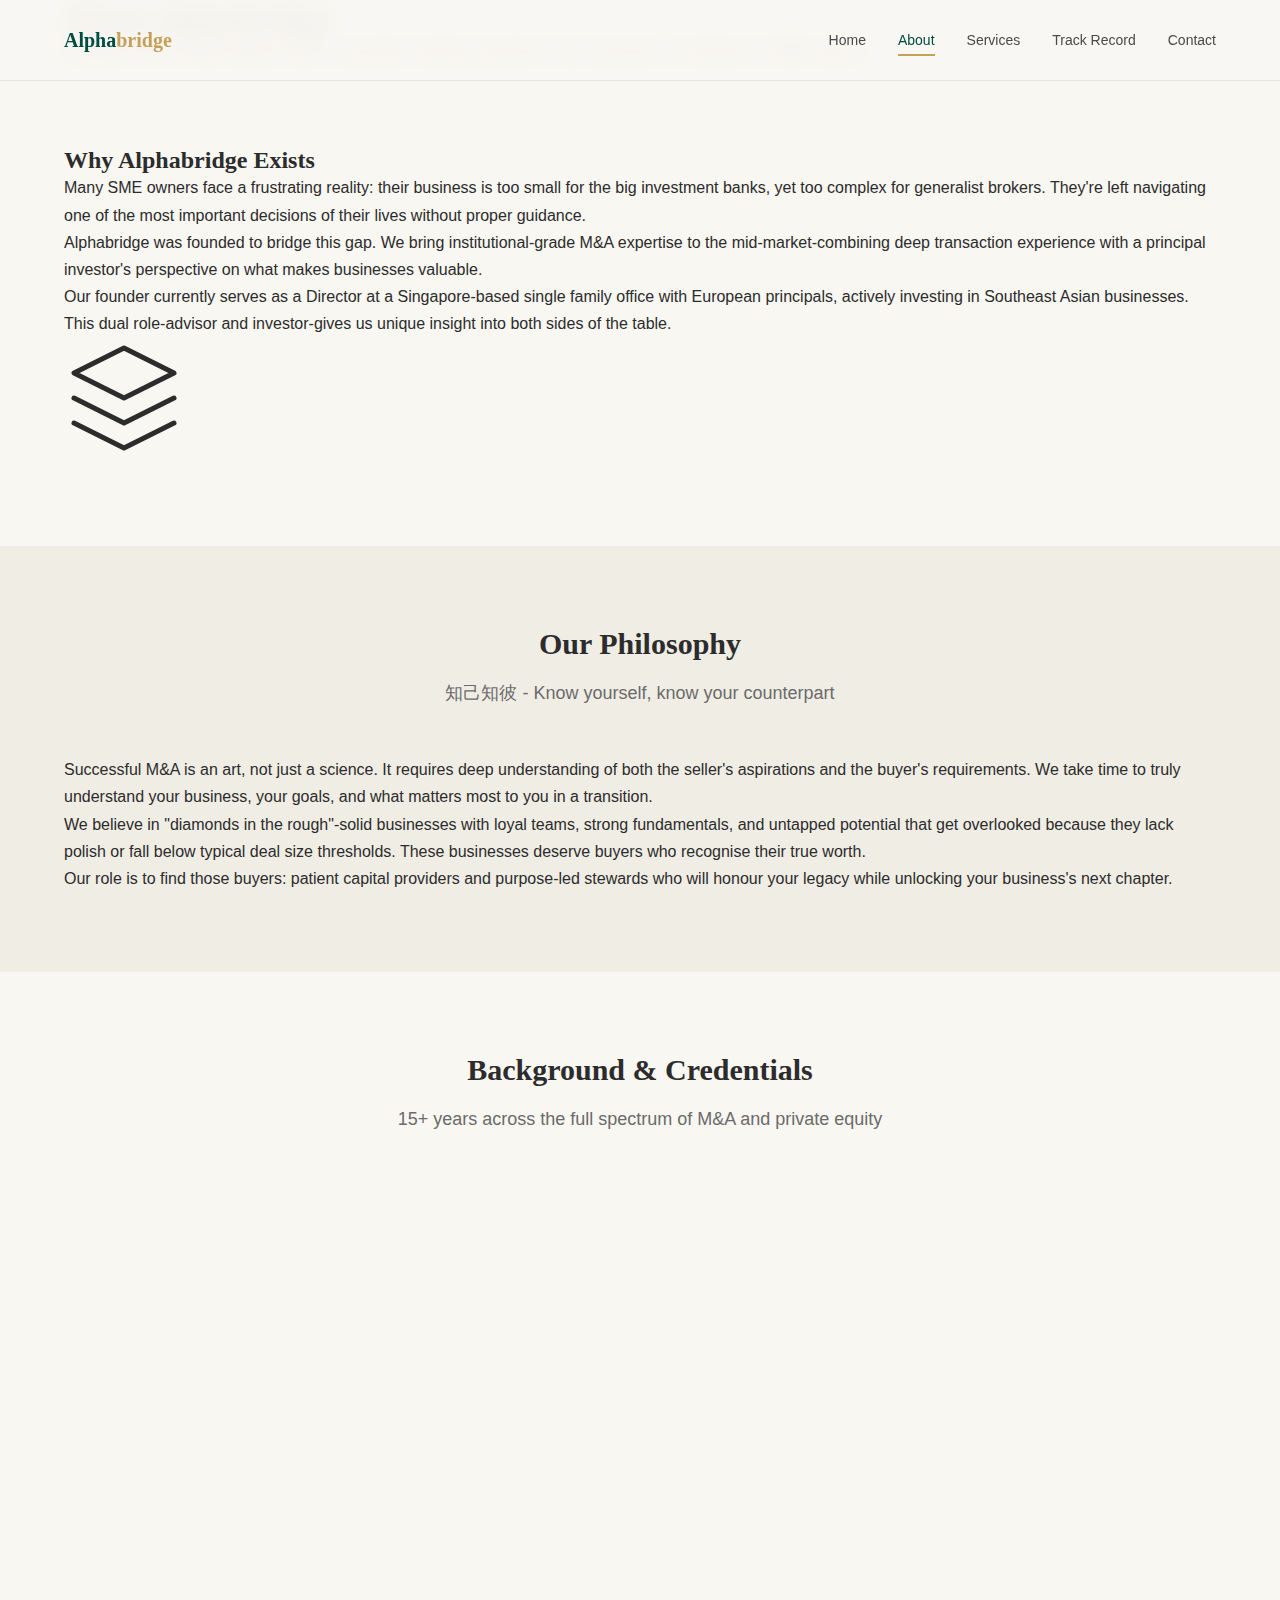
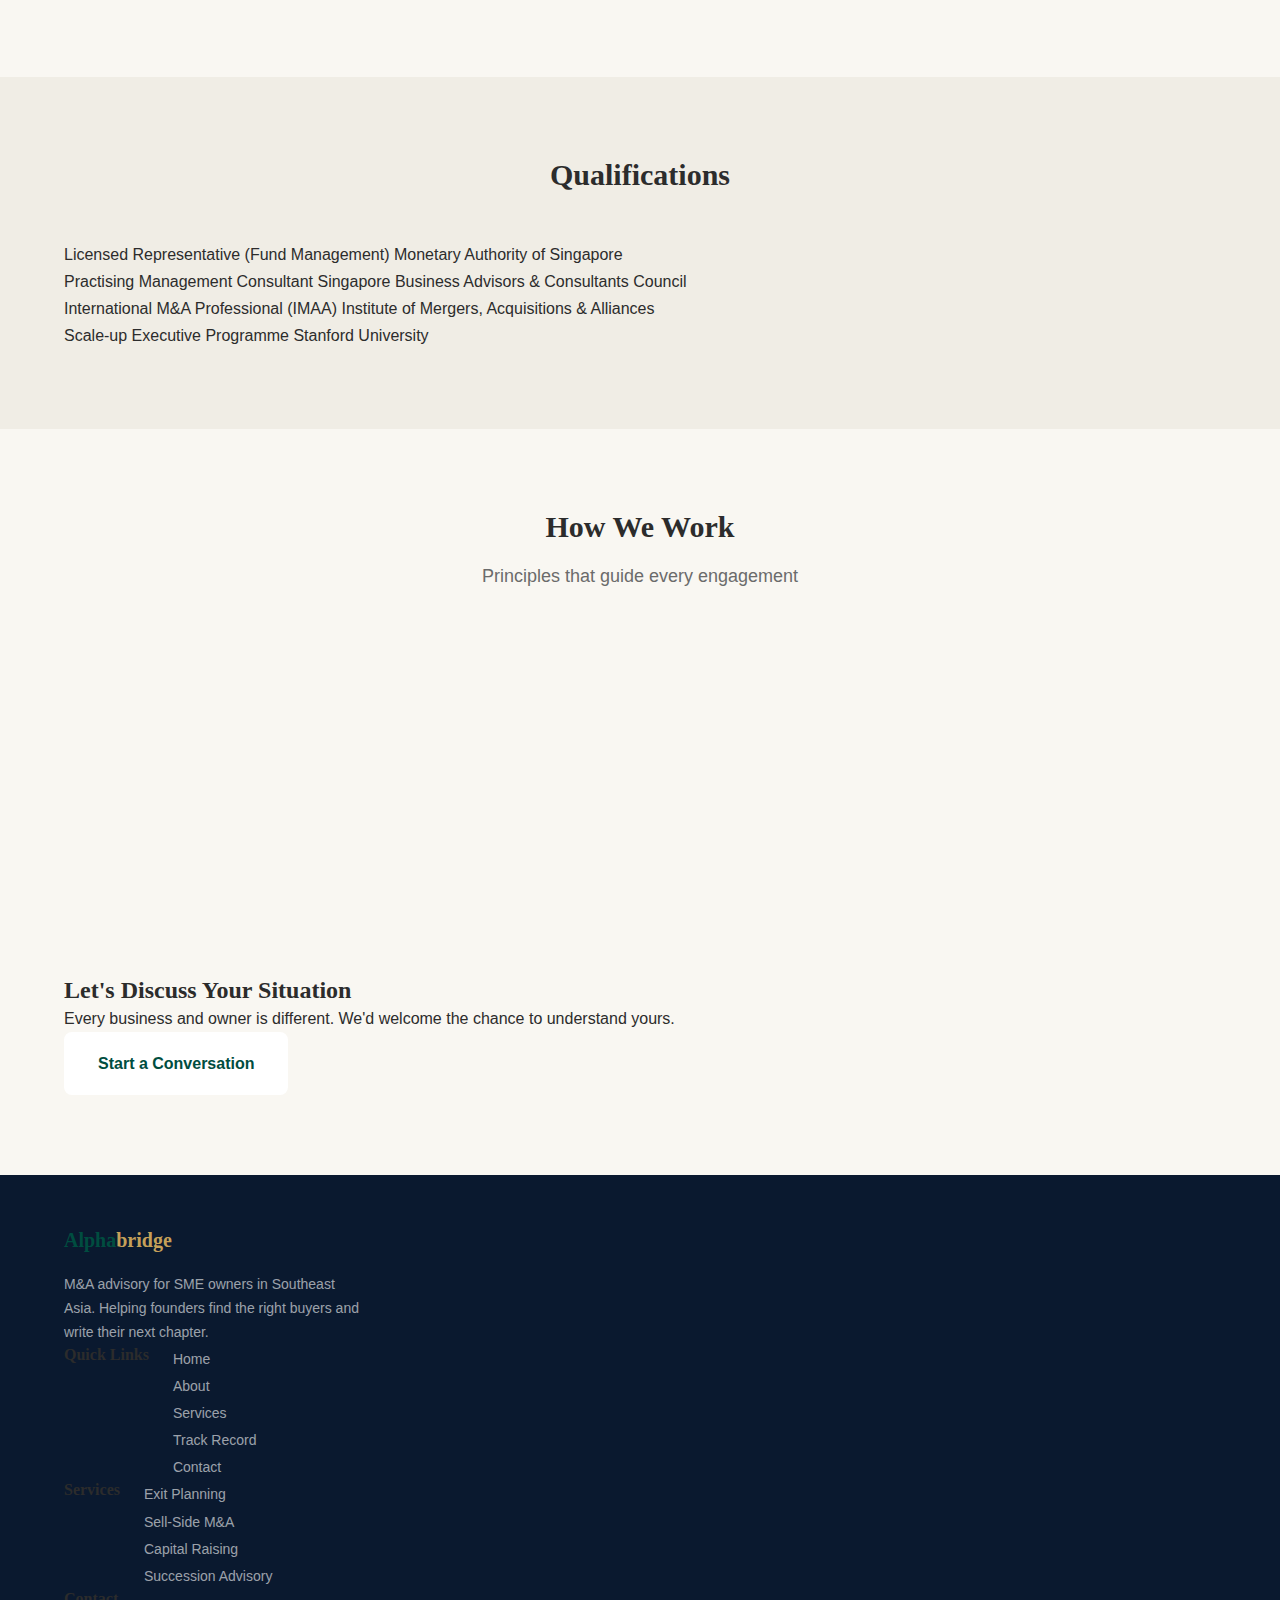
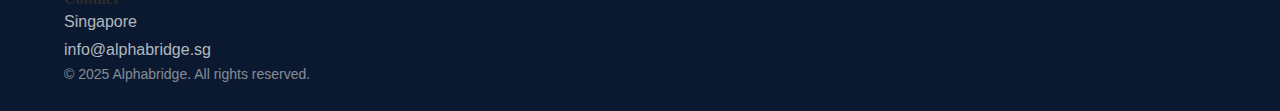
<file: about.html>
<!DOCTYPE html>
<html lang="en">
<head>
    <meta charset="UTF-8">
    <meta name="viewport" content="width=device-width, initial-scale=1.0">
    <meta name="description" content="About Alphabridge - Learn about our approach to M&A advisory for SME owners in Southeast Asia.">
    <title>About | Alphabridge</title>
    <link rel="stylesheet" href="css/styles.css">
    <link rel="preconnect" href="https://fonts.googleapis.com">
    <link rel="preconnect" href="https://fonts.gstatic.com" crossorigin>
    <link href="https://fonts.googleapis.com/css2?family=Inter:wght@300;400;500;600;700&display=swap" rel="stylesheet">
</head>
<body>
    <!-- Navigation -->
    <nav class="navbar">
        <div class="container">
            <a href="index.html" class="logo">
                <span class="logo-alpha">Alpha</span><span class="logo-bridge">bridge</span>
            </a>
            <button class="nav-toggle" aria-label="Toggle navigation">
                <span class="hamburger"></span>
            </button>
            <ul class="nav-menu">
                <li><a href="index.html" class="nav-link">Home</a></li>
                <li><a href="about.html" class="nav-link active">About</a></li>
                <li><a href="services.html" class="nav-link">Services</a></li>
                <li><a href="track-record.html" class="nav-link">Track Record</a></li>
                <li><a href="contact.html" class="nav-link">Contact</a></li>
            </ul>
        </div>
    </nav>

    <!-- Page Header -->
    <section class="page-header">
        <div class="container">
            <h1 class="page-title">About Alphabridge</h1>
            <p class="page-subtitle">A different kind of M&A advisor-built on principal investing experience and a genuine commitment to SME owners.</p>
        </div>
    </section>

    <!-- Origin Story -->
    <section class="about-intro section">
        <div class="container">
            <div class="about-grid">
                <div class="about-text">
                    <h2>Why Alphabridge Exists</h2>
                    <p>Many SME owners face a frustrating reality: their business is too small for the big investment banks, yet too complex for generalist brokers. They're left navigating one of the most important decisions of their lives without proper guidance.</p>
                    <p>Alphabridge was founded to bridge this gap. We bring institutional-grade M&A expertise to the mid-market-combining deep transaction experience with a principal investor's perspective on what makes businesses valuable.</p>
                    <p>Our founder currently serves as a Director at a Singapore-based single family office with European principals, actively investing in Southeast Asian businesses. This dual role-advisor and investor-gives us unique insight into both sides of the table.</p>
                </div>
                <div class="about-image">
                    <svg xmlns="http://www.w3.org/2000/svg" width="120" height="120" viewBox="0 0 24 24" fill="none" stroke="currentColor" stroke-width="1" stroke-linecap="round" stroke-linejoin="round">
                        <path d="M12 2L2 7l10 5 10-5-10-5z"></path>
                        <path d="M2 17l10 5 10-5"></path>
                        <path d="M2 12l10 5 10-5"></path>
                    </svg>
                </div>
            </div>
        </div>
    </section>

    <!-- Philosophy Section -->
    <section class="philosophy section bg-light">
        <div class="container">
            <div class="section-header">
                <h2 class="section-title">Our Philosophy</h2>
                <p class="section-subtitle">知己知彼 - Know yourself, know your counterpart</p>
            </div>
            <div class="philosophy-content">
                <div class="philosophy-text">
                    <p>Successful M&A is an art, not just a science. It requires deep understanding of both the seller's aspirations and the buyer's requirements. We take time to truly understand your business, your goals, and what matters most to you in a transition.</p>
                    <p>We believe in "diamonds in the rough"-solid businesses with loyal teams, strong fundamentals, and untapped potential that get overlooked because they lack polish or fall below typical deal size thresholds. These businesses deserve buyers who recognise their true worth.</p>
                    <p>Our role is to find those buyers: patient capital providers and purpose-led stewards who will honour your legacy while unlocking your business's next chapter.</p>
                </div>
            </div>
        </div>
    </section>

    <!-- Credentials Section -->
    <section class="credentials section">
        <div class="container">
            <div class="section-header">
                <h2 class="section-title">Background & Credentials</h2>
                <p class="section-subtitle">15+ years across the full spectrum of M&A and private equity</p>
            </div>
            <div class="credentials-grid">
                <div class="credential-card fade-in-up">
                    <div class="credential-icon">
                        <svg xmlns="http://www.w3.org/2000/svg" width="32" height="32" viewBox="0 0 24 24" fill="none" stroke="currentColor" stroke-width="1.5" stroke-linecap="round" stroke-linejoin="round">
                            <rect x="2" y="7" width="20" height="14" rx="2" ry="2"></rect>
                            <path d="M16 21V5a2 2 0 0 0-2-2h-4a2 2 0 0 0-2 2v16"></path>
                        </svg>
                    </div>
                    <h3>Private Equity Principal</h3>
                    <p>Currently investing at a Singapore-based SFO with European principals. Previously at a US$500M+ PE fund executing buyouts and growth equity across Southeast Asia.</p>
                </div>
                <div class="credential-card fade-in-up delay-1">
                    <div class="credential-icon">
                        <svg xmlns="http://www.w3.org/2000/svg" width="32" height="32" viewBox="0 0 24 24" fill="none" stroke="currentColor" stroke-width="1.5" stroke-linecap="round" stroke-linejoin="round">
                            <path d="M3 3v18h18"></path>
                            <path d="M18.7 8l-5.1 5.2-2.8-2.7L7 14.3"></path>
                        </svg>
                    </div>
                    <h3>Government Scale-up Program</h3>
                    <p>Co-founded Singapore's apex growth partnership for mid-market enterprises. Worked directly with 60+ high-potential SMEs with aggregate revenues exceeding S$6 billion.</p>
                </div>
                <div class="credential-card fade-in-up delay-2">
                    <div class="credential-icon">
                        <svg xmlns="http://www.w3.org/2000/svg" width="32" height="32" viewBox="0 0 24 24" fill="none" stroke="currentColor" stroke-width="1.5" stroke-linecap="round" stroke-linejoin="round">
                            <line x1="12" y1="1" x2="12" y2="23"></line>
                            <path d="M17 5H9.5a3.5 3.5 0 0 0 0 7h5a3.5 3.5 0 0 1 0 7H6"></path>
                        </svg>
                    </div>
                    <h3>Investment Banking</h3>
                    <p>Executed US$1.8B+ in restructuring and IPO transactions across healthcare, property, education, and industrials sectors at a leading regional bank.</p>
                </div>
                <div class="credential-card fade-in-up delay-3">
                    <div class="credential-icon">
                        <svg xmlns="http://www.w3.org/2000/svg" width="32" height="32" viewBox="0 0 24 24" fill="none" stroke="currentColor" stroke-width="1.5" stroke-linecap="round" stroke-linejoin="round">
                            <path d="M22 11.08V12a10 10 0 1 1-5.93-9.14"></path>
                            <polyline points="22 4 12 14.01 9 11.01"></polyline>
                        </svg>
                    </div>
                    <h3>Listed Company Assessment</h3>
                    <p>Buy-side risk analysis at the national stock exchange. Enabled US$350M+ in successful IPO fundraising through due diligence and regulatory navigation.</p>
                </div>
            </div>
        </div>
    </section>

    <!-- Certifications -->
    <section class="certifications section bg-light">
        <div class="container">
            <div class="section-header">
                <h2 class="section-title">Qualifications</h2>
            </div>
            <div class="cert-grid">
                <div class="cert-item">
                    <span class="cert-name">Licensed Representative (Fund Management)</span>
                    <span class="cert-issuer">Monetary Authority of Singapore</span>
                </div>
                <div class="cert-item">
                    <span class="cert-name">Practising Management Consultant</span>
                    <span class="cert-issuer">Singapore Business Advisors & Consultants Council</span>
                </div>
                <div class="cert-item">
                    <span class="cert-name">International M&A Professional (IMAA)</span>
                    <span class="cert-issuer">Institute of Mergers, Acquisitions & Alliances</span>
                </div>
                <div class="cert-item">
                    <span class="cert-name">Scale-up Executive Programme</span>
                    <span class="cert-issuer">Stanford University</span>
                </div>
            </div>
        </div>
    </section>

    <!-- Values Section -->
    <section class="values section">
        <div class="container">
            <div class="section-header">
                <h2 class="section-title">How We Work</h2>
                <p class="section-subtitle">Principles that guide every engagement</p>
            </div>
            <div class="values-grid">
                <div class="value-card fade-in-up">
                    <h3>Aligned Interests</h3>
                    <p>We succeed when you succeed. Our fee structures reflect this-we're invested in getting you the right outcome, not just any outcome.</p>
                </div>
                <div class="value-card fade-in-up delay-1">
                    <h3>Confidentiality First</h3>
                    <p>Your business is sensitive. We run discreet processes, carefully controlling information flow and protecting your relationships with employees, customers, and competitors.</p>
                </div>
                <div class="value-card fade-in-up delay-2">
                    <h3>Quality Over Quantity</h3>
                    <p>We take on a limited number of engagements to ensure each client receives dedicated attention. We're not a deal factory-we're your partner.</p>
                </div>
            </div>
        </div>
    </section>

    <!-- CTA Section -->
    <section class="cta section">
        <div class="container">
            <div class="cta-content">
                <h2 class="cta-title">Let's Discuss Your Situation</h2>
                <p class="cta-text">Every business and owner is different. We'd welcome the chance to understand yours.</p>
                <a href="contact.html" class="btn btn-white">Start a Conversation</a>
            </div>
        </div>
    </section>

    <!-- Footer -->
    <footer class="footer">
        <div class="container">
            <div class="footer-grid">
                <div class="footer-brand">
                    <a href="index.html" class="logo">
                        <span class="logo-alpha">Alpha</span><span class="logo-bridge">bridge</span>
                    </a>
                    <p class="footer-desc">M&A advisory for SME owners in Southeast Asia. Helping founders find the right buyers and write their next chapter.</p>
                </div>
                <div class="footer-links">
                    <h4 class="footer-title">Quick Links</h4>
                    <ul>
                        <li><a href="index.html">Home</a></li>
                        <li><a href="about.html">About</a></li>
                        <li><a href="services.html">Services</a></li>
                        <li><a href="track-record.html">Track Record</a></li>
                        <li><a href="contact.html">Contact</a></li>
                    </ul>
                </div>
                <div class="footer-links">
                    <h4 class="footer-title">Services</h4>
                    <ul>
                        <li><a href="services.html">Exit Planning</a></li>
                        <li><a href="services.html">Sell-Side M&A</a></li>
                        <li><a href="services.html">Capital Raising</a></li>
                        <li><a href="services.html">Succession Advisory</a></li>
                    </ul>
                </div>
                <div class="footer-contact">
                    <h4 class="footer-title">Contact</h4>
                    <p>Singapore</p>
                    <p>info@alphabridge.sg</p>
                </div>
            </div>
            <div class="footer-bottom">
                <p>&copy; 2025 Alphabridge. All rights reserved.</p>
            </div>
        </div>
    </footer>

    <script src="js/main.js"></script>
</body>
</html>
</file>
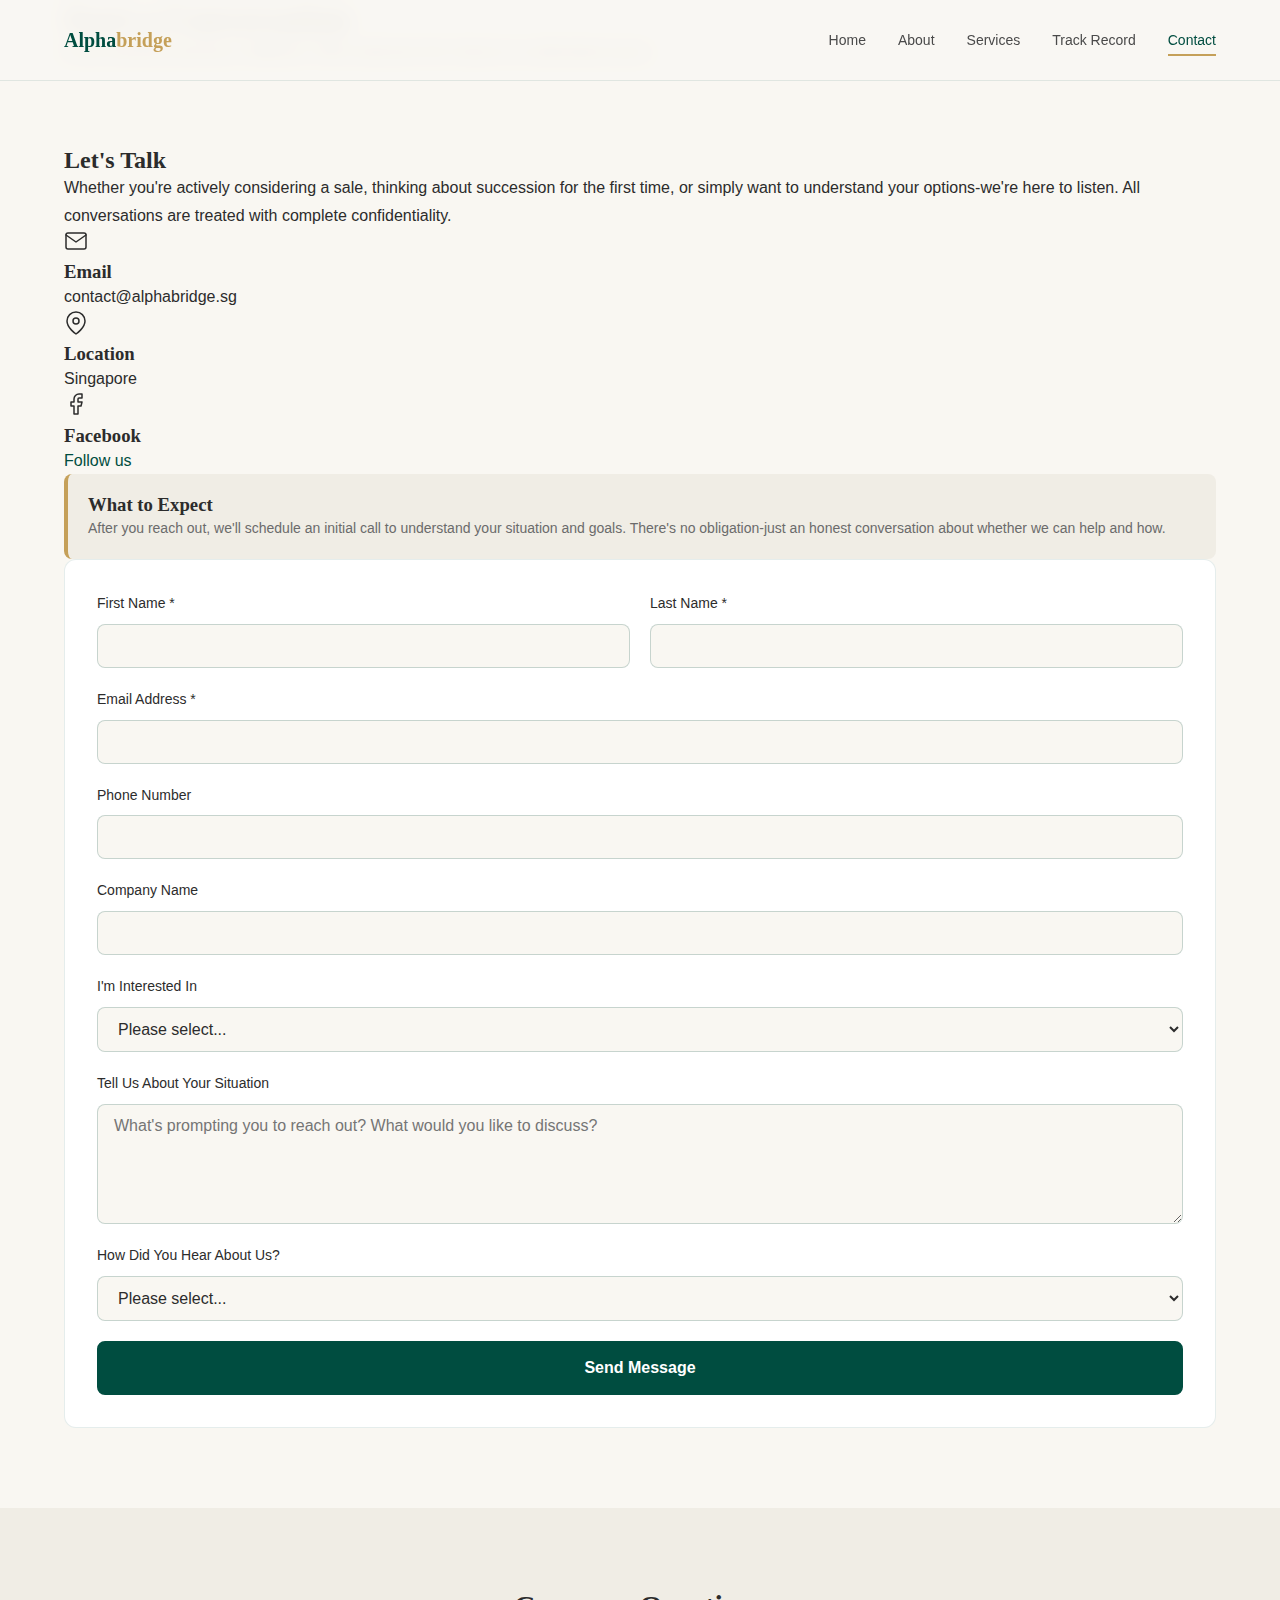
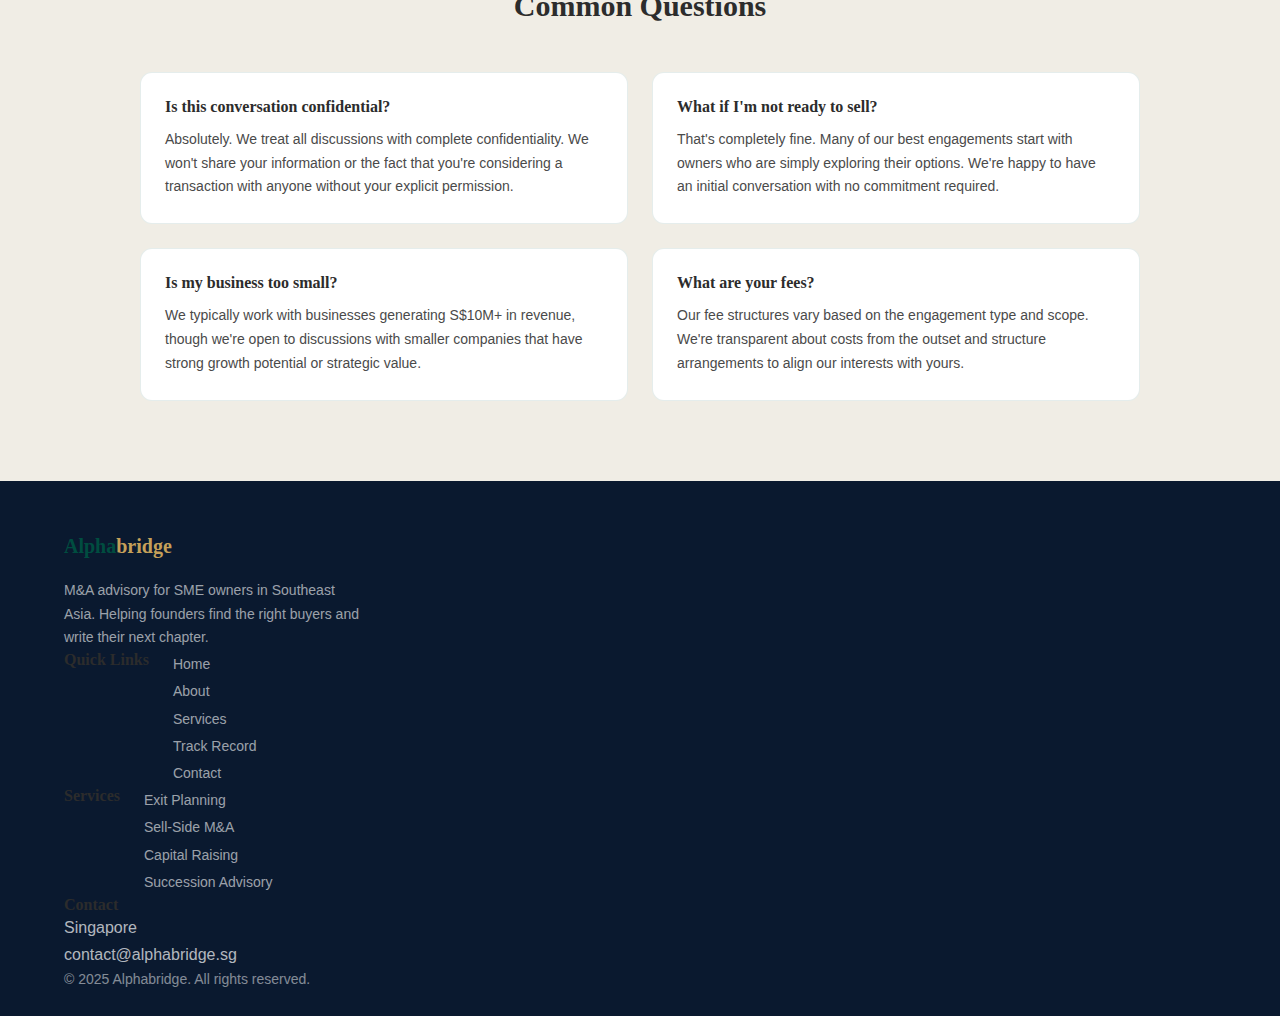
<file: contact.html>
<!DOCTYPE html>
<html lang="en">
<head>
    <meta charset="UTF-8">
    <meta name="viewport" content="width=device-width, initial-scale=1.0">
    <meta name="description" content="Contact Alphabridge - Start a confidential conversation about your M&A and exit planning needs.">
    <title>Contact | Alphabridge</title>
    <link rel="stylesheet" href="css/styles.css">
    <link rel="preconnect" href="https://fonts.googleapis.com">
    <link rel="preconnect" href="https://fonts.gstatic.com" crossorigin>
    <link href="https://fonts.googleapis.com/css2?family=Inter:wght@300;400;500;600;700&display=swap" rel="stylesheet">
</head>
<body>
    <!-- Navigation -->
    <nav class="navbar">
        <div class="container">
            <a href="index.html" class="logo">
                <span class="logo-alpha">Alpha</span><span class="logo-bridge">bridge</span>
            </a>
            <button class="nav-toggle" aria-label="Toggle navigation">
                <span class="hamburger"></span>
            </button>
            <ul class="nav-menu">
                <li><a href="index.html" class="nav-link">Home</a></li>
                <li><a href="about.html" class="nav-link">About</a></li>
                <li><a href="services.html" class="nav-link">Services</a></li>
                <li><a href="track-record.html" class="nav-link">Track Record</a></li>
                <li><a href="contact.html" class="nav-link active">Contact</a></li>
            </ul>
        </div>
    </nav>

    <!-- Page Header -->
    <section class="page-header">
        <div class="container">
            <h1 class="page-title">Start a Conversation</h1>
            <p class="page-subtitle">Every business journey is different. We'd welcome the chance to understand yours.</p>
        </div>
    </section>

    <!-- Contact Section -->
    <section class="contact section">
        <div class="container">
            <div class="contact-grid">
                <!-- Contact Info -->
                <div class="contact-info">
                    <h2>Let's Talk</h2>
                    <p>Whether you're actively considering a sale, thinking about succession for the first time, or simply want to understand your options-we're here to listen. All conversations are treated with complete confidentiality.</p>

                    <div class="contact-details">
                        <div class="contact-item">
                            <div class="contact-icon">
                                <svg xmlns="http://www.w3.org/2000/svg" width="24" height="24" viewBox="0 0 24 24" fill="none" stroke="currentColor" stroke-width="1.5" stroke-linecap="round" stroke-linejoin="round">
                                    <path d="M4 4h16c1.1 0 2 .9 2 2v12c0 1.1-.9 2-2 2H4c-1.1 0-2-.9-2-2V6c0-1.1.9-2 2-2z"></path>
                                    <polyline points="22,6 12,13 2,6"></polyline>
                                </svg>
                            </div>
                            <div>
                                <h3>Email</h3>
                                <p>contact@alphabridge.sg</p>
                            </div>
                        </div>
                        <div class="contact-item">
                            <div class="contact-icon">
                                <svg xmlns="http://www.w3.org/2000/svg" width="24" height="24" viewBox="0 0 24 24" fill="none" stroke="currentColor" stroke-width="1.5" stroke-linecap="round" stroke-linejoin="round">
                                    <path d="M21 10c0 7-9 13-9 13s-9-6-9-13a9 9 0 0 1 18 0z"></path>
                                    <circle cx="12" cy="10" r="3"></circle>
                                </svg>
                            </div>
                            <div>
                                <h3>Location</h3>
                                <p>Singapore</p>
                            </div>
                        </div>
                        <div class="contact-item">
                            <div class="contact-icon">
                                <svg xmlns="http://www.w3.org/2000/svg" width="24" height="24" viewBox="0 0 24 24" fill="none" stroke="currentColor" stroke-width="1.5" stroke-linecap="round" stroke-linejoin="round">
                                    <path d="M18 2h-3a5 5 0 0 0-5 5v3H7v4h3v8h4v-8h3l1-4h-4V7a1 1 0 0 1 1-1h3z"></path>
                                </svg>
                            </div>
                            <div>
                                <h3>Facebook</h3>
                                <p><a href="https://www.facebook.com/alphabridge.sg" target="_blank" rel="noopener">Follow us</a></p>
                            </div>
                        </div>
                    </div>

                    <div class="contact-note">
                        <h3>What to Expect</h3>
                        <p>After you reach out, we'll schedule an initial call to understand your situation and goals. There's no obligation-just an honest conversation about whether we can help and how.</p>
                    </div>
                </div>

                <!-- Contact Form -->
                <div class="contact-form-wrapper">
                    <form class="contact-form" id="contactForm" action="https://formspree.io/f/meeeyqeb" method="POST">
                        <div class="form-row">
                            <div class="form-group">
                                <label class="form-label" for="firstName">First Name *</label>
                                <input type="text" id="firstName" name="firstName" class="form-input" required>
                            </div>
                            <div class="form-group">
                                <label class="form-label" for="lastName">Last Name *</label>
                                <input type="text" id="lastName" name="lastName" class="form-input" required>
                            </div>
                        </div>
                        <div class="form-group">
                            <label class="form-label" for="email">Email Address *</label>
                            <input type="email" id="email" name="email" class="form-input" required>
                        </div>
                        <div class="form-group">
                            <label class="form-label" for="phone">Phone Number</label>
                            <input type="tel" id="phone" name="phone" class="form-input">
                        </div>
                        <div class="form-group">
                            <label class="form-label" for="company">Company Name</label>
                            <input type="text" id="company" name="company" class="form-input">
                        </div>
                        <div class="form-group">
                            <label class="form-label" for="interest">I'm Interested In</label>
                            <select id="interest" name="interest" class="form-select">
                                <option value="">Please select...</option>
                                <option value="exit-planning">Exit & Succession Planning</option>
                                <option value="sell-business">Selling My Business</option>
                                <option value="capital-raising">Raising Capital</option>
                                <option value="strategic-advice">Strategic Advisory</option>
                                <option value="general">General Enquiry</option>
                            </select>
                        </div>
                        <div class="form-group">
                            <label class="form-label" for="message">Tell Us About Your Situation</label>
                            <textarea id="message" name="message" class="form-textarea" placeholder="What's prompting you to reach out? What would you like to discuss?"></textarea>
                        </div>
                        <div class="form-group">
                            <label class="form-label" for="referral">How Did You Hear About Us?</label>
                            <select id="referral" name="referral" class="form-select">
                                <option value="">Please select...</option>
                                <option value="facebook">Facebook</option>
                                <option value="referral">Personal Referral</option>
                                <option value="search">Search Engine</option>
                                <option value="event">Event/Conference</option>
                                <option value="other">Other</option>
                            </select>
                        </div>
                        <button type="submit" class="btn btn-primary form-submit">Send Message</button>
                    </form>

                    <!-- Success Message -->
                    <div class="form-success" id="formSuccess">
                        <svg xmlns="http://www.w3.org/2000/svg" width="64" height="64" viewBox="0 0 24 24" fill="none" stroke="currentColor" stroke-width="1.5" stroke-linecap="round" stroke-linejoin="round">
                            <path d="M22 11.08V12a10 10 0 1 1-5.93-9.14"></path>
                            <polyline points="22 4 12 14.01 9 11.01"></polyline>
                        </svg>
                        <h3>Thank You</h3>
                        <p>Your message has been received. We'll be in touch within 1-2 business days.</p>
                    </div>
                </div>
            </div>
        </div>
    </section>

    <!-- FAQ Section -->
    <section class="faq section bg-light">
        <div class="container">
            <div class="section-header">
                <h2 class="section-title">Common Questions</h2>
            </div>
            <div class="faq-grid">
                <div class="faq-item">
                    <h3>Is this conversation confidential?</h3>
                    <p>Absolutely. We treat all discussions with complete confidentiality. We won't share your information or the fact that you're considering a transaction with anyone without your explicit permission.</p>
                </div>
                <div class="faq-item">
                    <h3>What if I'm not ready to sell?</h3>
                    <p>That's completely fine. Many of our best engagements start with owners who are simply exploring their options. We're happy to have an initial conversation with no commitment required.</p>
                </div>
                <div class="faq-item">
                    <h3>Is my business too small?</h3>
                    <p>We typically work with businesses generating S$10M+ in revenue, though we're open to discussions with smaller companies that have strong growth potential or strategic value.</p>
                </div>
                <div class="faq-item">
                    <h3>What are your fees?</h3>
                    <p>Our fee structures vary based on the engagement type and scope. We're transparent about costs from the outset and structure arrangements to align our interests with yours.</p>
                </div>
            </div>
        </div>
    </section>

    <!-- Footer -->
    <footer class="footer">
        <div class="container">
            <div class="footer-grid">
                <div class="footer-brand">
                    <a href="index.html" class="logo">
                        <span class="logo-alpha">Alpha</span><span class="logo-bridge">bridge</span>
                    </a>
                    <p class="footer-desc">M&A advisory for SME owners in Southeast Asia. Helping founders find the right buyers and write their next chapter.</p>
                </div>
                <div class="footer-links">
                    <h4 class="footer-title">Quick Links</h4>
                    <ul>
                        <li><a href="index.html">Home</a></li>
                        <li><a href="about.html">About</a></li>
                        <li><a href="services.html">Services</a></li>
                        <li><a href="track-record.html">Track Record</a></li>
                        <li><a href="contact.html">Contact</a></li>
                    </ul>
                </div>
                <div class="footer-links">
                    <h4 class="footer-title">Services</h4>
                    <ul>
                        <li><a href="services.html">Exit Planning</a></li>
                        <li><a href="services.html">Sell-Side M&A</a></li>
                        <li><a href="services.html">Capital Raising</a></li>
                        <li><a href="services.html">Succession Advisory</a></li>
                    </ul>
                </div>
                <div class="footer-contact">
                    <h4 class="footer-title">Contact</h4>
                    <p>Singapore</p>
                    <p>contact@alphabridge.sg</p>
                </div>
            </div>
            <div class="footer-bottom">
                <p>&copy; 2025 Alphabridge. All rights reserved.</p>
            </div>
        </div>
    </footer>

    <script src="js/main.js"></script>
</body>
</html>
</file>
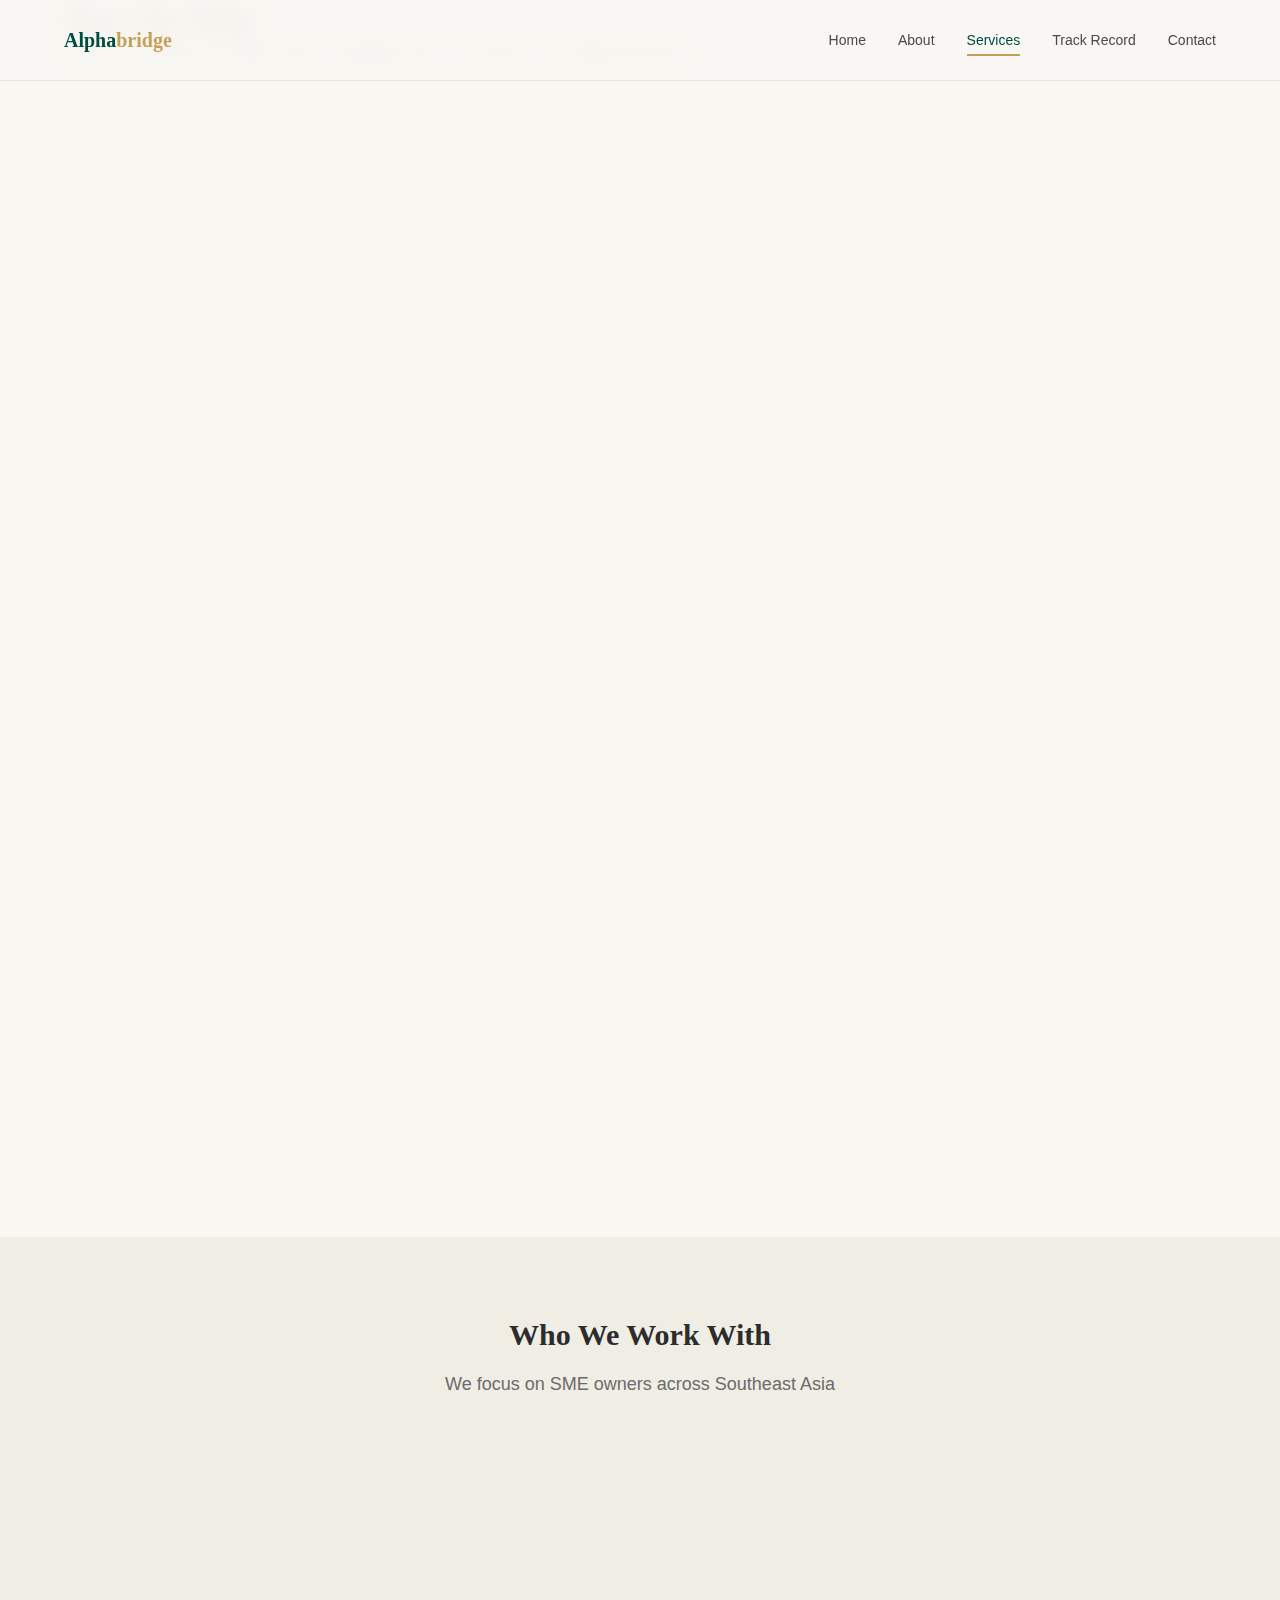
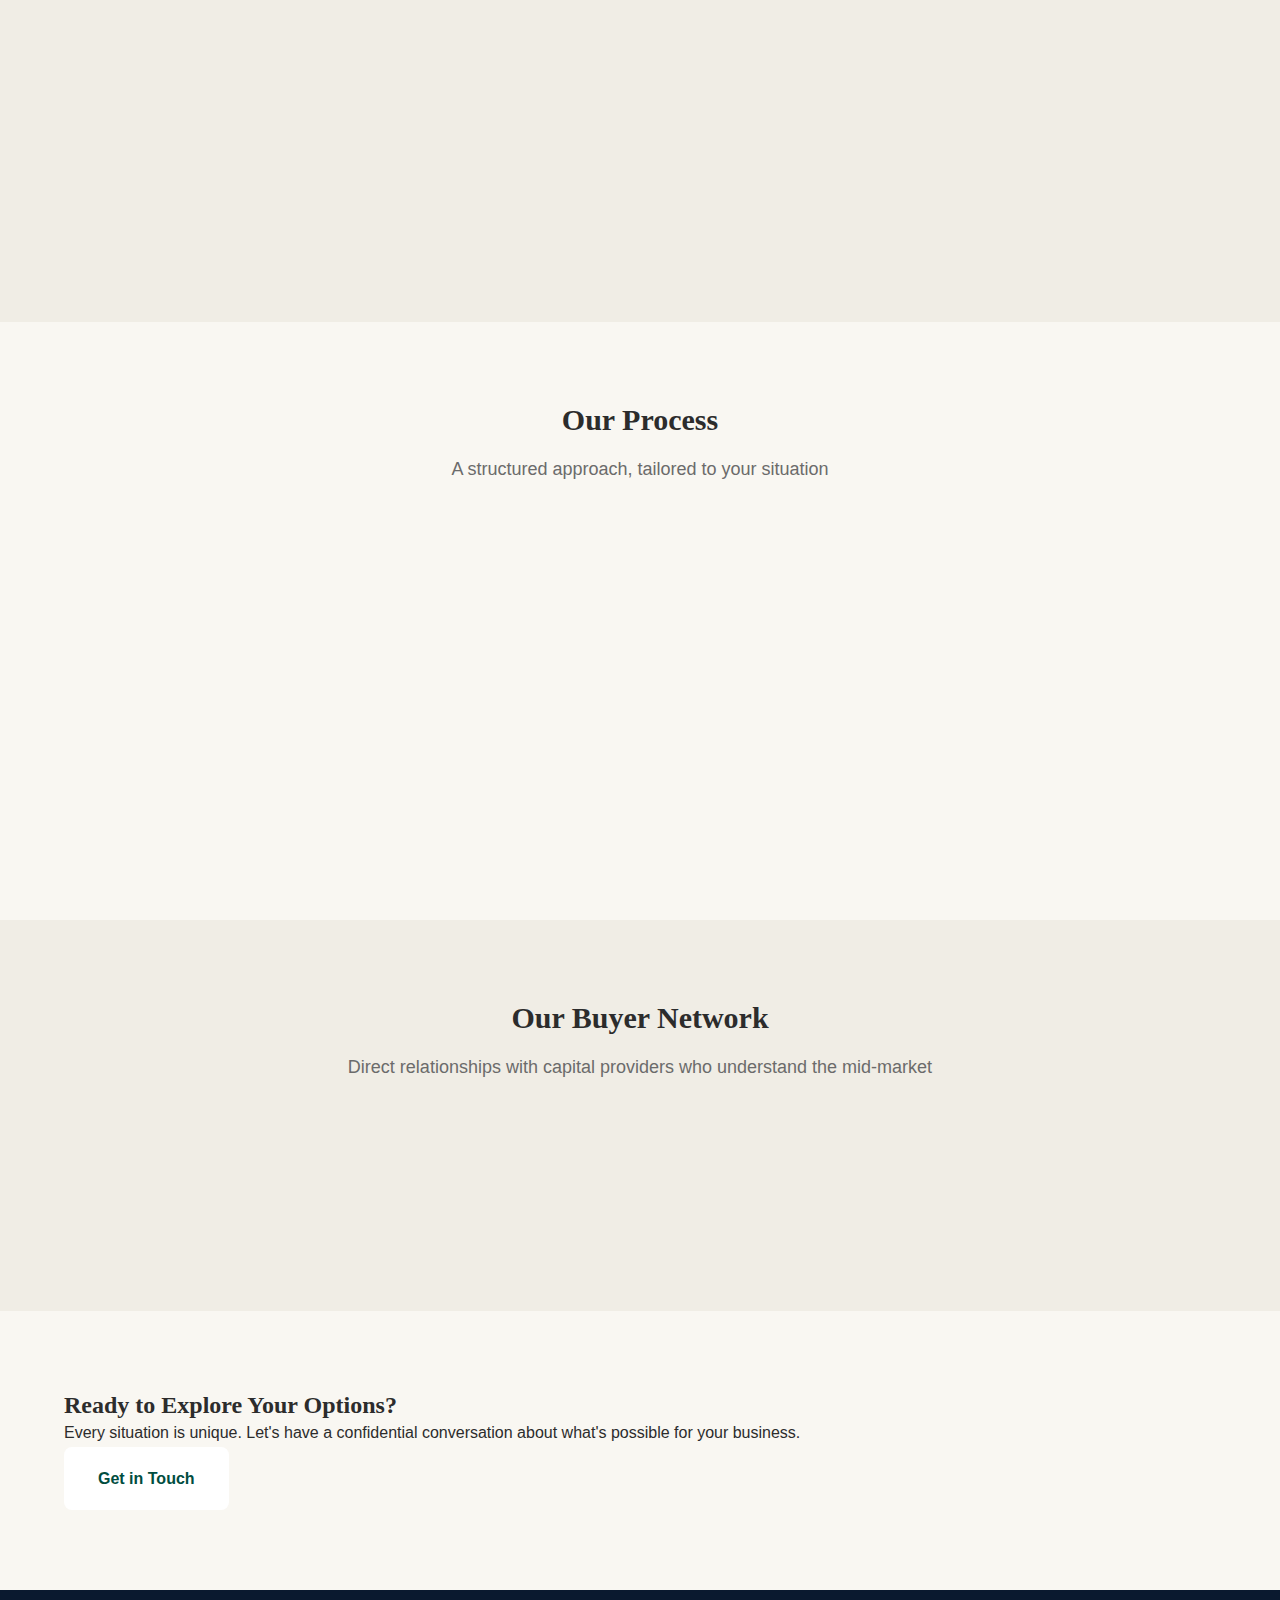
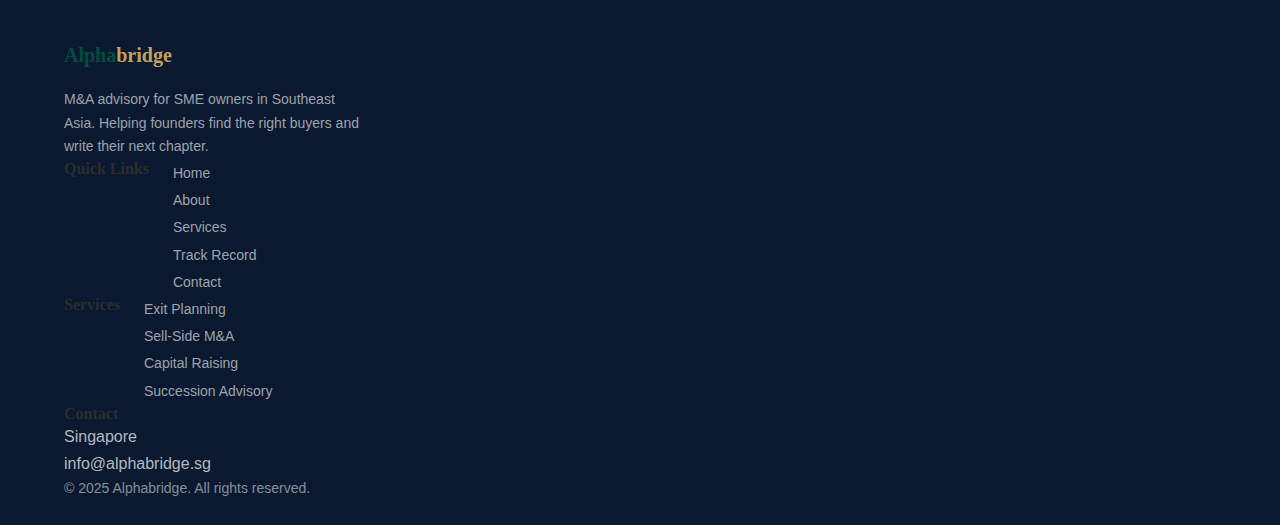
<file: services.html>
<!DOCTYPE html>
<html lang="en">
<head>
    <meta charset="UTF-8">
    <meta name="viewport" content="width=device-width, initial-scale=1.0">
    <meta name="description" content="Alphabridge Services - Exit planning, sell-side M&A advisory, and capital raising for SME owners in Southeast Asia.">
    <title>Services | Alphabridge</title>
    <link rel="stylesheet" href="css/styles.css">
    <link rel="preconnect" href="https://fonts.googleapis.com">
    <link rel="preconnect" href="https://fonts.gstatic.com" crossorigin>
    <link href="https://fonts.googleapis.com/css2?family=Inter:wght@300;400;500;600;700&display=swap" rel="stylesheet">
</head>
<body>
    <!-- Navigation -->
    <nav class="navbar">
        <div class="container">
            <a href="index.html" class="logo">
                <span class="logo-alpha">Alpha</span><span class="logo-bridge">bridge</span>
            </a>
            <button class="nav-toggle" aria-label="Toggle navigation">
                <span class="hamburger"></span>
            </button>
            <ul class="nav-menu">
                <li><a href="index.html" class="nav-link">Home</a></li>
                <li><a href="about.html" class="nav-link">About</a></li>
                <li><a href="services.html" class="nav-link active">Services</a></li>
                <li><a href="track-record.html" class="nav-link">Track Record</a></li>
                <li><a href="contact.html" class="nav-link">Contact</a></li>
            </ul>
        </div>
    </nav>

    <!-- Page Header -->
    <section class="page-header">
        <div class="container">
            <h1 class="page-title">How We Help</h1>
            <p class="page-subtitle">End-to-end advisory for SME owners navigating exits, succession, and capital decisions.</p>
        </div>
    </section>

    <!-- Services Overview -->
    <section class="services-detail section">
        <div class="container">
            <div class="services-full-grid">
                <!-- Exit & Succession Planning -->
                <div class="service-full-card fade-in-up">
                    <div class="service-icon">
                        <svg xmlns="http://www.w3.org/2000/svg" width="32" height="32" viewBox="0 0 24 24" fill="none" stroke="currentColor" stroke-width="1.5" stroke-linecap="round" stroke-linejoin="round">
                            <path d="M14 2H6a2 2 0 0 0-2 2v16a2 2 0 0 0 2 2h12a2 2 0 0 0 2-2V8z"></path>
                            <polyline points="14 2 14 8 20 8"></polyline>
                            <line x1="16" y1="13" x2="8" y2="13"></line>
                            <line x1="16" y1="17" x2="8" y2="17"></line>
                            <polyline points="10 9 9 9 8 9"></polyline>
                        </svg>
                    </div>
                    <h3>Exit & Succession Planning</h3>
                    <p>Not ready to sell today? The best exits are planned years in advance. We help you understand your options, identify value drivers, and build a roadmap toward the outcome you want.</p>
                    <ul>
                        <li>Business valuation and value driver analysis</li>
                        <li>Gap assessment and enhancement roadmap</li>
                        <li>Succession scenario planning (family, management, external)</li>
                        <li>Timeline and milestone development</li>
                        <li>Pre-transaction preparation and positioning</li>
                    </ul>
                </div>

                <!-- Sell-Side M&A Advisory -->
                <div class="service-full-card fade-in-up delay-1">
                    <div class="service-icon">
                        <svg xmlns="http://www.w3.org/2000/svg" width="32" height="32" viewBox="0 0 24 24" fill="none" stroke="currentColor" stroke-width="1.5" stroke-linecap="round" stroke-linejoin="round">
                            <circle cx="12" cy="12" r="10"></circle>
                            <line x1="2" y1="12" x2="22" y2="12"></line>
                            <path d="M12 2a15.3 15.3 0 0 1 4 10 15.3 15.3 0 0 1-4 10 15.3 15.3 0 0 1-4-10 15.3 15.3 0 0 1 4-10z"></path>
                        </svg>
                    </div>
                    <h3>Sell-Side M&A Advisory</h3>
                    <p>When you're ready to sell, we run a disciplined process to find the right buyer at the right price. Our principal investor background means we know what buyers want-and how to present your business accordingly.</p>
                    <ul>
                        <li>Preparation of information memorandum and data room</li>
                        <li>Targeted buyer identification and outreach</li>
                        <li>Management of competitive process</li>
                        <li>Negotiation support and deal structuring</li>
                        <li>Due diligence coordination through to close</li>
                    </ul>
                </div>

                <!-- Capital Raising -->
                <div class="service-full-card fade-in-up delay-2">
                    <div class="service-icon">
                        <svg xmlns="http://www.w3.org/2000/svg" width="32" height="32" viewBox="0 0 24 24" fill="none" stroke="currentColor" stroke-width="1.5" stroke-linecap="round" stroke-linejoin="round">
                            <line x1="12" y1="1" x2="12" y2="23"></line>
                            <path d="M17 5H9.5a3.5 3.5 0 0 0 0 7h5a3.5 3.5 0 0 1 0 7H6"></path>
                        </svg>
                    </div>
                    <h3>Capital Raising</h3>
                    <p>Need growth capital but not ready for a full exit? We connect you with investors who fit your stage, sector, and ambitions-whether that's PE growth equity, family offices, or strategic partners.</p>
                    <ul>
                        <li>Funding requirement assessment and structuring</li>
                        <li>Investor universe mapping and targeting</li>
                        <li>Investment materials preparation</li>
                        <li>Investor meetings and process management</li>
                        <li>Term sheet negotiation and close</li>
                    </ul>
                </div>

                <!-- Strategic Advisory -->
                <div class="service-full-card fade-in-up delay-3">
                    <div class="service-icon">
                        <svg xmlns="http://www.w3.org/2000/svg" width="32" height="32" viewBox="0 0 24 24" fill="none" stroke="currentColor" stroke-width="1.5" stroke-linecap="round" stroke-linejoin="round">
                            <polygon points="12 2 2 7 12 12 22 7 12 2"></polygon>
                            <polyline points="2 17 12 22 22 17"></polyline>
                            <polyline points="2 12 12 17 22 12"></polyline>
                        </svg>
                    </div>
                    <h3>Strategic Advisory</h3>
                    <p>Sometimes you need a sounding board who understands M&A, capital markets, and business building. We provide ad-hoc strategic counsel on transactions, partnerships, and growth decisions.</p>
                    <ul>
                        <li>Deal evaluation and second opinions</li>
                        <li>Partnership and JV structuring</li>
                        <li>Acquisition target assessment (for buy-side)</li>
                        <li>Board and investor preparation</li>
                        <li>Transaction readiness coaching</li>
                    </ul>
                </div>
            </div>
        </div>
    </section>

    <!-- Who We Work With -->
    <section class="ideal-clients section bg-light">
        <div class="container">
            <div class="section-header">
                <h2 class="section-title">Who We Work With</h2>
                <p class="section-subtitle">We focus on SME owners across Southeast Asia</p>
            </div>
            <div class="clients-grid">
                <div class="client-type fade-in-up">
                    <h3>Business Profile</h3>
                    <ul>
                        <li>Revenue: S$10M – S$100M+</li>
                        <li>Profitable or clear path to profitability</li>
                        <li>Established operations (5+ years typical)</li>
                        <li>Sectors: Industrials, B2B Services, Healthcare, Consumer, Technology</li>
                    </ul>
                </div>
                <div class="client-type fade-in-up delay-1">
                    <h3>Owner Situations</h3>
                    <ul>
                        <li>Founders considering retirement or succession</li>
                        <li>Family businesses without next-generation successors</li>
                        <li>Owners seeking growth capital for expansion</li>
                        <li>Partners looking to restructure ownership</li>
                    </ul>
                </div>
                <div class="client-type fade-in-up delay-2">
                    <h3>What We Look For</h3>
                    <ul>
                        <li>Owners who value long-term fit over quick deals</li>
                        <li>Businesses with defensible market positions</li>
                        <li>Companies with loyal teams and customer relationships</li>
                        <li>Realistic expectations and openness to guidance</li>
                    </ul>
                </div>
            </div>
        </div>
    </section>

    <!-- Process Section -->
    <section class="process section">
        <div class="container">
            <div class="section-header">
                <h2 class="section-title">Our Process</h2>
                <p class="section-subtitle">A structured approach, tailored to your situation</p>
            </div>
            <div class="process-grid">
                <div class="process-step fade-in-up">
                    <div class="process-number">1</div>
                    <h3>Understand</h3>
                    <p>We start with deep listening-understanding your business, your goals, your timeline, and what matters most to you in a transition.</p>
                </div>
                <div class="process-step fade-in-up delay-1">
                    <div class="process-number">2</div>
                    <h3>Prepare</h3>
                    <p>We help you see your business through a buyer's eyes-identifying strengths to highlight, gaps to address, and stories to tell.</p>
                </div>
                <div class="process-step fade-in-up delay-2">
                    <div class="process-number">3</div>
                    <h3>Connect</h3>
                    <p>We tap our network to identify and approach the right buyers-those who will value what you've built and steward it well.</p>
                </div>
                <div class="process-step fade-in-up delay-3">
                    <div class="process-number">4</div>
                    <h3>Execute</h3>
                    <p>We guide you through negotiations, due diligence, and documentation-protecting your interests while keeping the deal on track.</p>
                </div>
            </div>
        </div>
    </section>

    <!-- Buyer Network -->
    <section class="network section bg-light">
        <div class="container">
            <div class="section-header">
                <h2 class="section-title">Our Buyer Network</h2>
                <p class="section-subtitle">Direct relationships with capital providers who understand the mid-market</p>
            </div>
            <div class="network-grid">
                <div class="network-item fade-in-up">
                    <h3>Private Equity Firms</h3>
                    <p>Regional and global PE funds focused on Southeast Asia mid-market opportunities.</p>
                </div>
                <div class="network-item fade-in-up delay-1">
                    <h3>Family Offices</h3>
                    <p>Single and multi-family offices seeking direct investments with long-term horizons.</p>
                </div>
                <div class="network-item fade-in-up delay-2">
                    <h3>Search Funds</h3>
                    <p>Entrepreneurial acquirers looking to own and operate established businesses.</p>
                </div>
                <div class="network-item fade-in-up delay-3">
                    <h3>Strategic Buyers</h3>
                    <p>Corporates pursuing buy-and-build strategies or market expansion.</p>
                </div>
            </div>
        </div>
    </section>

    <!-- CTA Section -->
    <section class="cta section">
        <div class="container">
            <div class="cta-content">
                <h2 class="cta-title">Ready to Explore Your Options?</h2>
                <p class="cta-text">Every situation is unique. Let's have a confidential conversation about what's possible for your business.</p>
                <a href="contact.html" class="btn btn-white">Get in Touch</a>
            </div>
        </div>
    </section>

    <!-- Footer -->
    <footer class="footer">
        <div class="container">
            <div class="footer-grid">
                <div class="footer-brand">
                    <a href="index.html" class="logo">
                        <span class="logo-alpha">Alpha</span><span class="logo-bridge">bridge</span>
                    </a>
                    <p class="footer-desc">M&A advisory for SME owners in Southeast Asia. Helping founders find the right buyers and write their next chapter.</p>
                </div>
                <div class="footer-links">
                    <h4 class="footer-title">Quick Links</h4>
                    <ul>
                        <li><a href="index.html">Home</a></li>
                        <li><a href="about.html">About</a></li>
                        <li><a href="services.html">Services</a></li>
                        <li><a href="track-record.html">Track Record</a></li>
                        <li><a href="contact.html">Contact</a></li>
                    </ul>
                </div>
                <div class="footer-links">
                    <h4 class="footer-title">Services</h4>
                    <ul>
                        <li><a href="services.html">Exit Planning</a></li>
                        <li><a href="services.html">Sell-Side M&A</a></li>
                        <li><a href="services.html">Capital Raising</a></li>
                        <li><a href="services.html">Succession Advisory</a></li>
                    </ul>
                </div>
                <div class="footer-contact">
                    <h4 class="footer-title">Contact</h4>
                    <p>Singapore</p>
                    <p>info@alphabridge.sg</p>
                </div>
            </div>
            <div class="footer-bottom">
                <p>&copy; 2025 Alphabridge. All rights reserved.</p>
            </div>
        </div>
    </footer>

    <script src="js/main.js"></script>
</body>
</html>
</file>
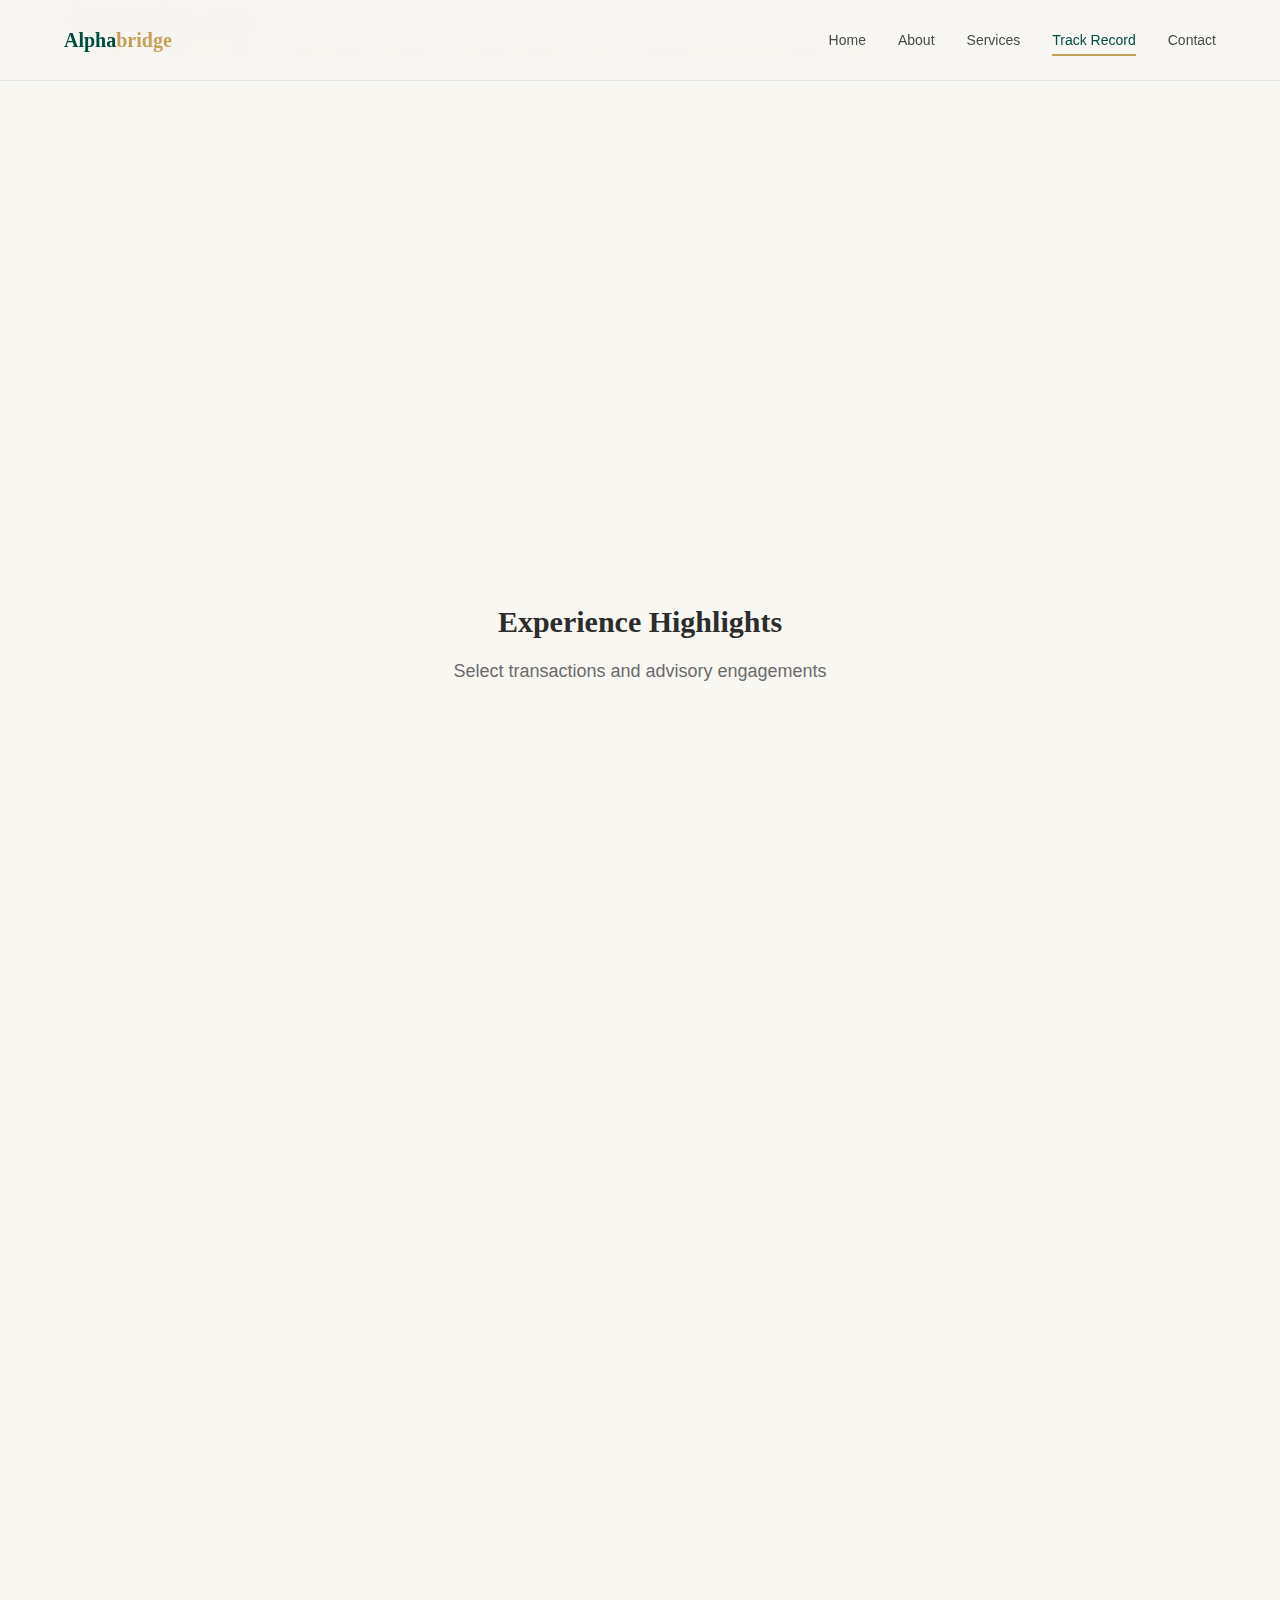
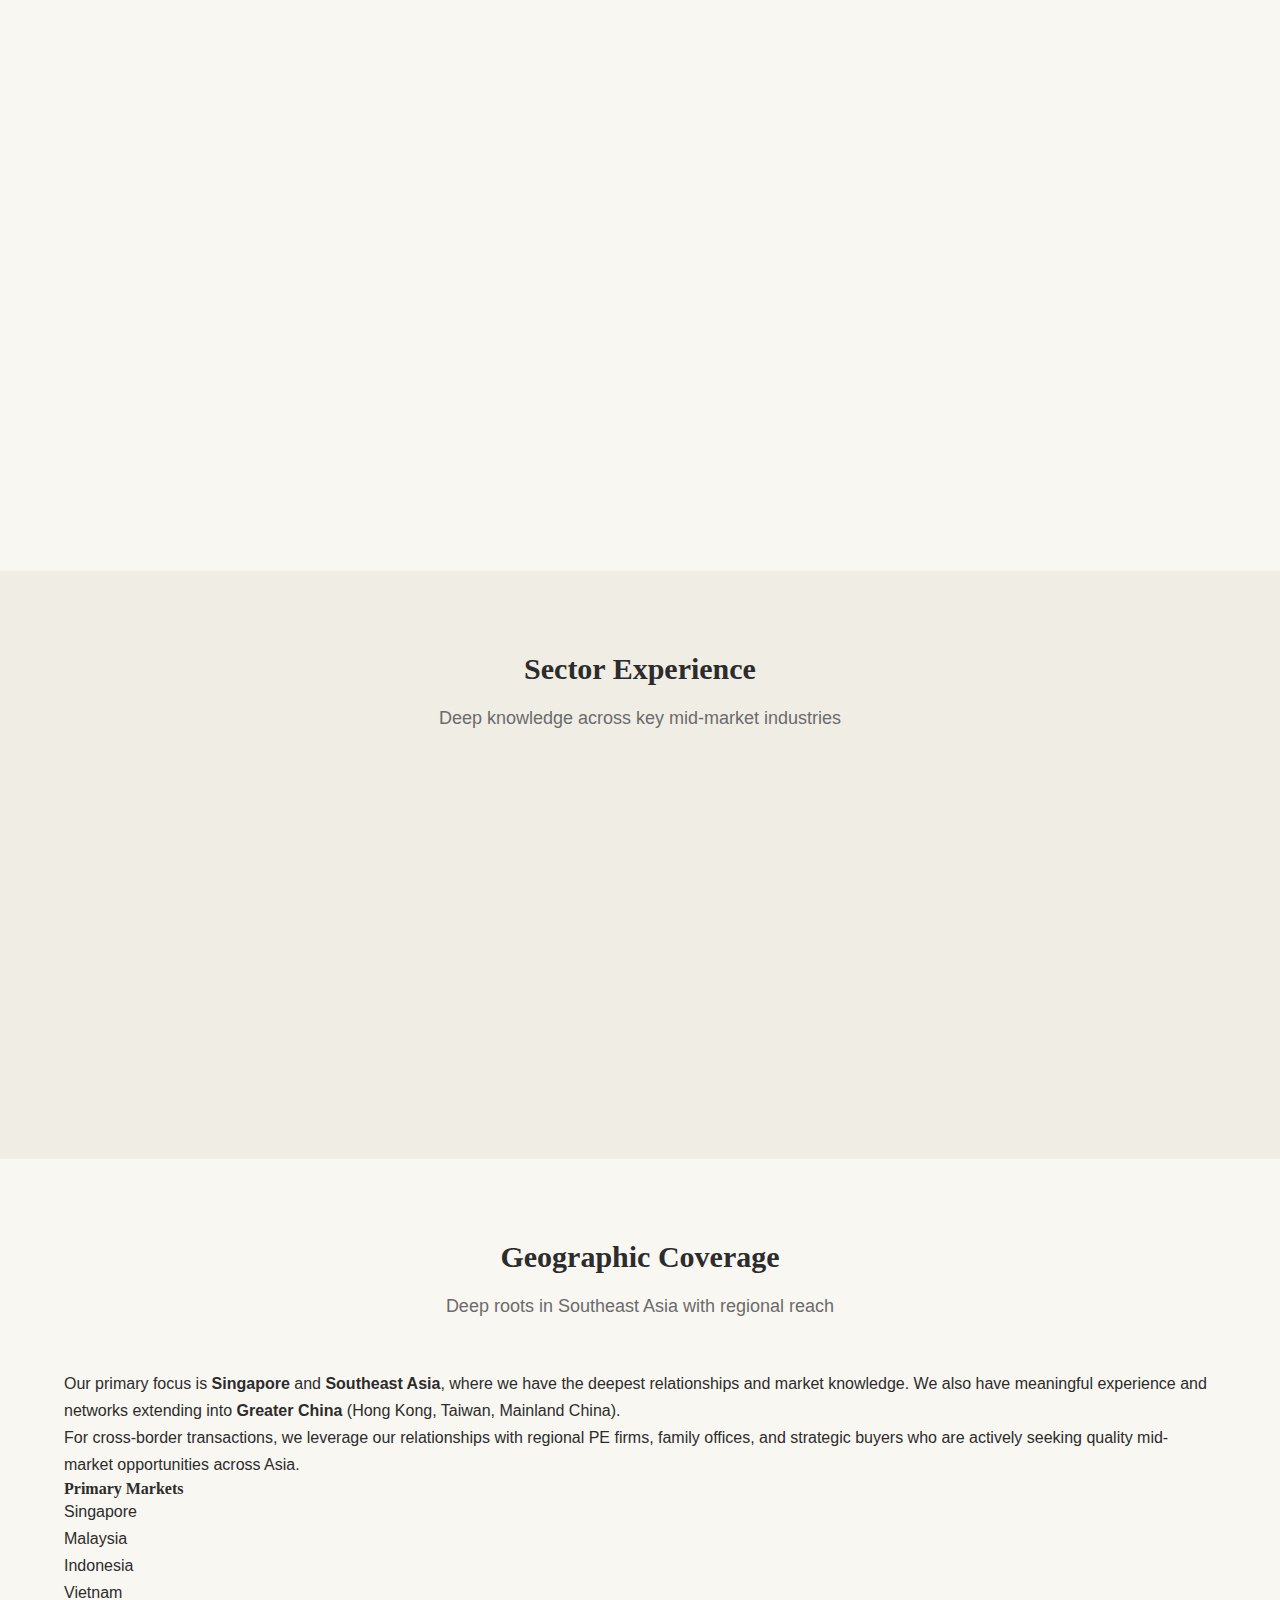
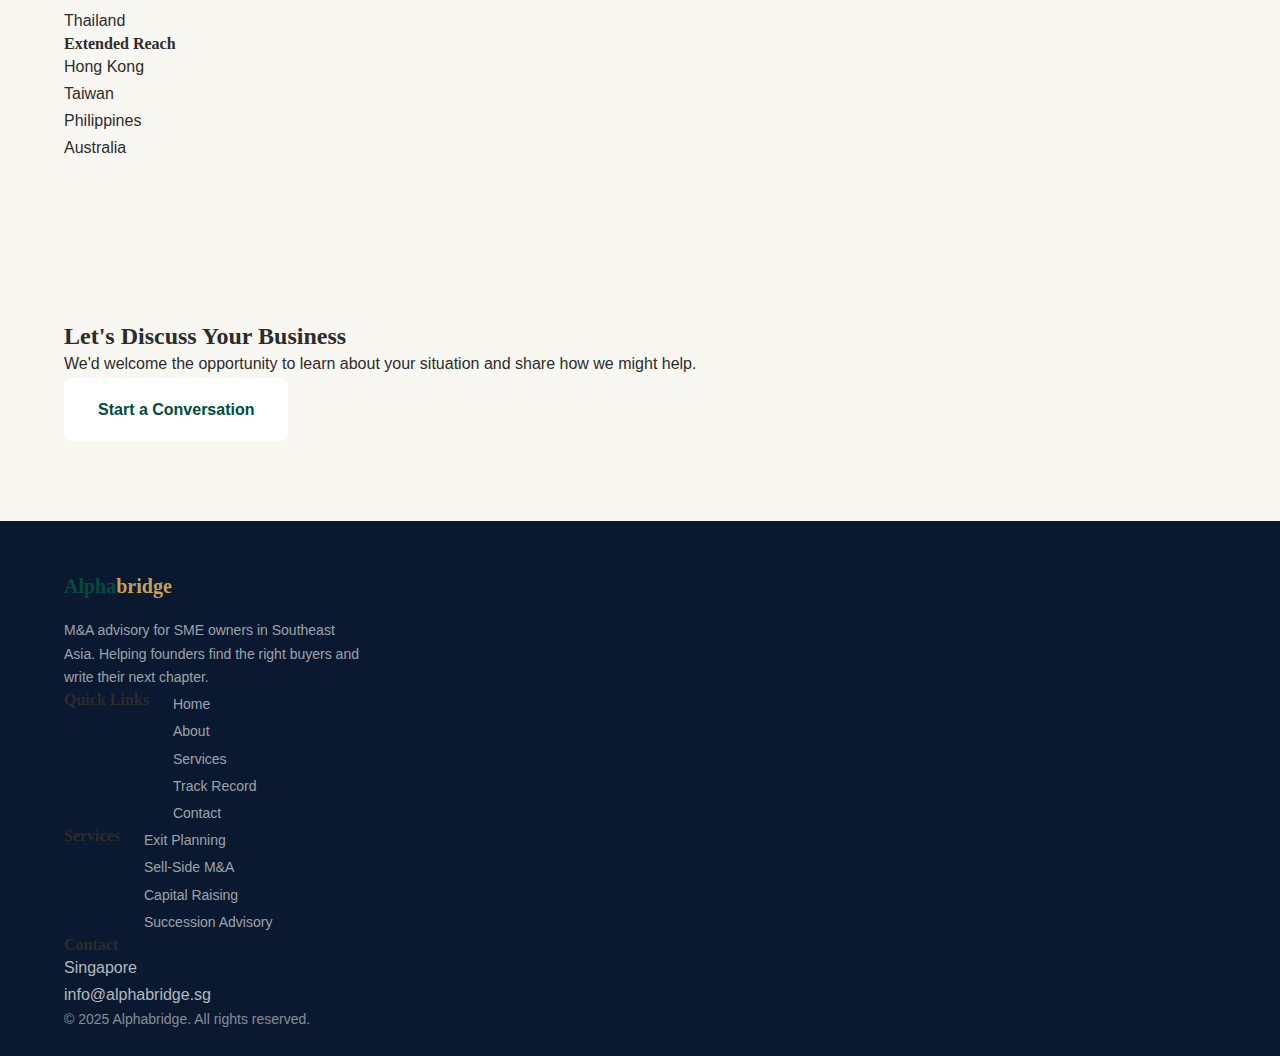
<file: track-record.html>
<!DOCTYPE html>
<html lang="en">
<head>
    <meta charset="UTF-8">
    <meta name="viewport" content="width=device-width, initial-scale=1.0">
    <meta name="description" content="Alphabridge Track Record - Our experience across M&A transactions, private equity, and SME advisory in Southeast Asia.">
    <title>Track Record | Alphabridge</title>
    <link rel="stylesheet" href="css/styles.css">
    <link rel="preconnect" href="https://fonts.googleapis.com">
    <link rel="preconnect" href="https://fonts.gstatic.com" crossorigin>
    <link href="https://fonts.googleapis.com/css2?family=Inter:wght@300;400;500;600;700&display=swap" rel="stylesheet">
</head>
<body>
    <!-- Navigation -->
    <nav class="navbar">
        <div class="container">
            <a href="index.html" class="logo">
                <span class="logo-alpha">Alpha</span><span class="logo-bridge">bridge</span>
            </a>
            <button class="nav-toggle" aria-label="Toggle navigation">
                <span class="hamburger"></span>
            </button>
            <ul class="nav-menu">
                <li><a href="index.html" class="nav-link">Home</a></li>
                <li><a href="about.html" class="nav-link">About</a></li>
                <li><a href="services.html" class="nav-link">Services</a></li>
                <li><a href="track-record.html" class="nav-link active">Track Record</a></li>
                <li><a href="contact.html" class="nav-link">Contact</a></li>
            </ul>
        </div>
    </nav>

    <!-- Page Header -->
    <section class="page-header">
        <div class="container">
            <h1 class="page-title">Track Record</h1>
            <p class="page-subtitle">15+ years of M&A execution, private equity investing, and SME advisory across Southeast Asia and Greater China.</p>
        </div>
    </section>

    <!-- Stats Section -->
    <section class="stats section">
        <div class="container">
            <div class="stats-grid">
                <div class="stat-item fade-in-up">
                    <span class="stat-number" data-target="1.2">0</span>
                    <span class="stat-suffix">B+</span>
                    <p class="stat-label">Deal Value (USD)</p>
                </div>
                <div class="stat-item fade-in-up delay-1">
                    <span class="stat-number" data-target="60">0</span>
                    <span class="stat-suffix">+</span>
                    <p class="stat-label">SME Owners Advised</p>
                </div>
                <div class="stat-item fade-in-up delay-2">
                    <span class="stat-number" data-target="15">0</span>
                    <span class="stat-suffix">+</span>
                    <p class="stat-label">Years Experience</p>
                </div>
                <div class="stat-item fade-in-up delay-3">
                    <span class="stat-number" data-target="300">0</span>
                    <span class="stat-suffix">+</span>
                    <p class="stat-label">M&A Opportunities Sourced</p>
                </div>
            </div>
        </div>
    </section>

    <!-- Experience Highlights -->
    <section class="experience-highlights section">
        <div class="container">
            <div class="section-header">
                <h2 class="section-title">Experience Highlights</h2>
                <p class="section-subtitle">Select transactions and advisory engagements</p>
            </div>
            <div class="track-record-grid">
                <!-- PE Investment Experience -->
                <div class="case-study-card fade-in-up">
                    <div class="case-study-image">
                        <svg xmlns="http://www.w3.org/2000/svg" width="64" height="64" viewBox="0 0 24 24" fill="none" stroke="currentColor" stroke-width="1" stroke-linecap="round" stroke-linejoin="round">
                            <rect x="2" y="7" width="20" height="14" rx="2" ry="2"></rect>
                            <path d="M16 21V5a2 2 0 0 0-2-2h-4a2 2 0 0 0-2 2v16"></path>
                        </svg>
                    </div>
                    <div class="case-study-content">
                        <span class="case-study-category">Private Equity</span>
                        <h3 class="case-study-title">Precision Components Carveout</h3>
                        <p class="case-study-desc">Led execution of a US$400M+ carveout of a precision components division from a Hong Kong-listed industrial conglomerate. Managed complex stakeholder negotiations and cross-border structuring.</p>
                        <div class="case-study-stats">
                            <div class="case-study-stat">
                                <span class="case-study-stat-value">$400M+</span>
                                <span class="case-study-stat-label">Deal Size</span>
                            </div>
                            <div class="case-study-stat">
                                <span class="case-study-stat-value">HK/SEA</span>
                                <span class="case-study-stat-label">Geography</span>
                            </div>
                        </div>
                    </div>
                </div>

                <!-- Fund Raising -->
                <div class="case-study-card fade-in-up delay-1">
                    <div class="case-study-image">
                        <svg xmlns="http://www.w3.org/2000/svg" width="64" height="64" viewBox="0 0 24 24" fill="none" stroke="currentColor" stroke-width="1" stroke-linecap="round" stroke-linejoin="round">
                            <line x1="12" y1="1" x2="12" y2="23"></line>
                            <path d="M17 5H9.5a3.5 3.5 0 0 0 0 7h5a3.5 3.5 0 0 1 0 7H6"></path>
                        </svg>
                    </div>
                    <div class="case-study-content">
                        <span class="case-study-category">Fund Raising</span>
                        <h3 class="case-study-title">PE Fund Close</h3>
                        <p class="case-study-desc">Supported investor relations for successful US$510M fund raise, exceeding target by 36%. Engaged with blue-chip global institutional LPs in a challenging fundraising environment.</p>
                        <div class="case-study-stats">
                            <div class="case-study-stat">
                                <span class="case-study-stat-value">$510M</span>
                                <span class="case-study-stat-label">Fund Size</span>
                            </div>
                            <div class="case-study-stat">
                                <span class="case-study-stat-value">+36%</span>
                                <span class="case-study-stat-label">vs Target</span>
                            </div>
                        </div>
                    </div>
                </div>

                <!-- Scale-up Program -->
                <div class="case-study-card fade-in-up delay-2">
                    <div class="case-study-image">
                        <svg xmlns="http://www.w3.org/2000/svg" width="64" height="64" viewBox="0 0 24 24" fill="none" stroke="currentColor" stroke-width="1" stroke-linecap="round" stroke-linejoin="round">
                            <path d="M3 3v18h18"></path>
                            <path d="M18.7 8l-5.1 5.2-2.8-2.7L7 14.3"></path>
                        </svg>
                    </div>
                    <div class="case-study-content">
                        <span class="case-study-category">SME Advisory</span>
                        <h3 class="case-study-title">Government Scale-up Program</h3>
                        <p class="case-study-desc">Co-founded and built Singapore's apex growth partnership for mid-market enterprises. Provided bespoke M&A and value creation advisory to C-suite of 60+ high-potential businesses.</p>
                        <div class="case-study-stats">
                            <div class="case-study-stat">
                                <span class="case-study-stat-value">60+</span>
                                <span class="case-study-stat-label">Companies</span>
                            </div>
                            <div class="case-study-stat">
                                <span class="case-study-stat-value">$6B</span>
                                <span class="case-study-stat-label">Agg. Revenue</span>
                            </div>
                        </div>
                    </div>
                </div>

                <!-- M&A Deal Flow -->
                <div class="case-study-card fade-in-up delay-3">
                    <div class="case-study-image">
                        <svg xmlns="http://www.w3.org/2000/svg" width="64" height="64" viewBox="0 0 24 24" fill="none" stroke="currentColor" stroke-width="1" stroke-linecap="round" stroke-linejoin="round">
                            <circle cx="12" cy="12" r="10"></circle>
                            <line x1="2" y1="12" x2="22" y2="12"></line>
                            <path d="M12 2a15.3 15.3 0 0 1 4 10 15.3 15.3 0 0 1-4 10 15.3 15.3 0 0 1-4-10 15.3 15.3 0 0 1 4-10z"></path>
                        </svg>
                    </div>
                    <div class="case-study-content">
                        <span class="case-study-category">Deal Origination</span>
                        <h3 class="case-study-title">M&A Pipeline Development</h3>
                        <p class="case-study-desc">Generated 300+ strategic M&A opportunities for mid-market companies, resulting in 40+ NDAs/LOIs signed within 12 months. Systematic approach to buyer-seller matching.</p>
                        <div class="case-study-stats">
                            <div class="case-study-stat">
                                <span class="case-study-stat-value">300+</span>
                                <span class="case-study-stat-label">Opportunities</span>
                            </div>
                            <div class="case-study-stat">
                                <span class="case-study-stat-value">40+</span>
                                <span class="case-study-stat-label">NDAs/LOIs</span>
                            </div>
                        </div>
                    </div>
                </div>

                <!-- Bolt-on M&A -->
                <div class="case-study-card fade-in-up">
                    <div class="case-study-image">
                        <svg xmlns="http://www.w3.org/2000/svg" width="64" height="64" viewBox="0 0 24 24" fill="none" stroke="currentColor" stroke-width="1" stroke-linecap="round" stroke-linejoin="round">
                            <polygon points="12 2 2 7 12 12 22 7 12 2"></polygon>
                            <polyline points="2 17 12 22 22 17"></polyline>
                            <polyline points="2 12 12 17 22 12"></polyline>
                        </svg>
                    </div>
                    <div class="case-study-content">
                        <span class="case-study-category">Private Equity</span>
                        <h3 class="case-study-title">Portfolio Bolt-ons & Divestments</h3>
                        <p class="case-study-desc">Originated and evaluated US$200M+ in bolt-on acquisition and divestment targets for industrial portfolio companies across precision engineering and manufacturing sectors.</p>
                        <div class="case-study-stats">
                            <div class="case-study-stat">
                                <span class="case-study-stat-value">$200M+</span>
                                <span class="case-study-stat-label">Targets Evaluated</span>
                            </div>
                            <div class="case-study-stat">
                                <span class="case-study-stat-value">Industrial</span>
                                <span class="case-study-stat-label">Sector Focus</span>
                            </div>
                        </div>
                    </div>
                </div>

                <!-- IB Transactions -->
                <div class="case-study-card fade-in-up delay-1">
                    <div class="case-study-image">
                        <svg xmlns="http://www.w3.org/2000/svg" width="64" height="64" viewBox="0 0 24 24" fill="none" stroke="currentColor" stroke-width="1" stroke-linecap="round" stroke-linejoin="round">
                            <path d="M21 16V8a2 2 0 0 0-1-1.73l-7-4a2 2 0 0 0-2 0l-7 4A2 2 0 0 0 3 8v8a2 2 0 0 0 1 1.73l7 4a2 2 0 0 0 2 0l7-4A2 2 0 0 0 21 16z"></path>
                        </svg>
                    </div>
                    <div class="case-study-content">
                        <span class="case-study-category">Investment Banking</span>
                        <h3 class="case-study-title">Corporate Finance Transactions</h3>
                        <p class="case-study-desc">Advised and executed US$1.8B+ in restructuring and IPO transactions across healthcare, property, education, and industrials sectors at a leading regional bank.</p>
                        <div class="case-study-stats">
                            <div class="case-study-stat">
                                <span class="case-study-stat-value">$1.8B+</span>
                                <span class="case-study-stat-label">Deal Value</span>
                            </div>
                            <div class="case-study-stat">
                                <span class="case-study-stat-value">Multi-sector</span>
                                <span class="case-study-stat-label">Coverage</span>
                            </div>
                        </div>
                    </div>
                </div>
            </div>
        </div>
    </section>

    <!-- Sector Experience -->
    <section class="sectors section bg-light">
        <div class="container">
            <div class="section-header">
                <h2 class="section-title">Sector Experience</h2>
                <p class="section-subtitle">Deep knowledge across key mid-market industries</p>
            </div>
            <div class="sectors-grid">
                <div class="sector-item fade-in-up">
                    <h3>Industrials & Manufacturing</h3>
                    <p>Precision engineering, electronics manufacturing, industrial automation, equipment leasing</p>
                </div>
                <div class="sector-item fade-in-up delay-1">
                    <h3>B2B Services</h3>
                    <p>Logistics, facilities management, professional services, HR solutions</p>
                </div>
                <div class="sector-item fade-in-up delay-2">
                    <h3>Healthcare & Wellness</h3>
                    <p>Healthcare services, medical devices, dental, health & wellness</p>
                </div>
                <div class="sector-item fade-in-up delay-3">
                    <h3>Consumer & Retail</h3>
                    <p>F&B, consumer products, retail distribution, e-commerce enablers</p>
                </div>
                <div class="sector-item fade-in-up">
                    <h3>Technology</h3>
                    <p>Enterprise software, fintech, tech-enabled services, SaaS</p>
                </div>
                <div class="sector-item fade-in-up delay-1">
                    <h3>Education</h3>
                    <p>Private education, training providers, EdTech</p>
                </div>
            </div>
        </div>
    </section>

    <!-- Geographic Coverage -->
    <section class="geography section">
        <div class="container">
            <div class="section-header">
                <h2 class="section-title">Geographic Coverage</h2>
                <p class="section-subtitle">Deep roots in Southeast Asia with regional reach</p>
            </div>
            <div class="geo-content">
                <div class="geo-text">
                    <p>Our primary focus is <strong>Singapore</strong> and <strong>Southeast Asia</strong>, where we have the deepest relationships and market knowledge. We also have meaningful experience and networks extending into <strong>Greater China</strong> (Hong Kong, Taiwan, Mainland China).</p>
                    <p>For cross-border transactions, we leverage our relationships with regional PE firms, family offices, and strategic buyers who are actively seeking quality mid-market opportunities across Asia.</p>
                </div>
                <div class="geo-markets">
                    <div class="geo-primary">
                        <h4>Primary Markets</h4>
                        <ul>
                            <li>Singapore</li>
                            <li>Malaysia</li>
                            <li>Indonesia</li>
                            <li>Vietnam</li>
                            <li>Thailand</li>
                        </ul>
                    </div>
                    <div class="geo-secondary">
                        <h4>Extended Reach</h4>
                        <ul>
                            <li>Hong Kong</li>
                            <li>Taiwan</li>
                            <li>Philippines</li>
                            <li>Australia</li>
                        </ul>
                    </div>
                </div>
            </div>
        </div>
    </section>

    <!-- CTA Section -->
    <section class="cta section">
        <div class="container">
            <div class="cta-content">
                <h2 class="cta-title">Let's Discuss Your Business</h2>
                <p class="cta-text">We'd welcome the opportunity to learn about your situation and share how we might help.</p>
                <a href="contact.html" class="btn btn-white">Start a Conversation</a>
            </div>
        </div>
    </section>

    <!-- Footer -->
    <footer class="footer">
        <div class="container">
            <div class="footer-grid">
                <div class="footer-brand">
                    <a href="index.html" class="logo">
                        <span class="logo-alpha">Alpha</span><span class="logo-bridge">bridge</span>
                    </a>
                    <p class="footer-desc">M&A advisory for SME owners in Southeast Asia. Helping founders find the right buyers and write their next chapter.</p>
                </div>
                <div class="footer-links">
                    <h4 class="footer-title">Quick Links</h4>
                    <ul>
                        <li><a href="index.html">Home</a></li>
                        <li><a href="about.html">About</a></li>
                        <li><a href="services.html">Services</a></li>
                        <li><a href="track-record.html">Track Record</a></li>
                        <li><a href="contact.html">Contact</a></li>
                    </ul>
                </div>
                <div class="footer-links">
                    <h4 class="footer-title">Services</h4>
                    <ul>
                        <li><a href="services.html">Exit Planning</a></li>
                        <li><a href="services.html">Sell-Side M&A</a></li>
                        <li><a href="services.html">Capital Raising</a></li>
                        <li><a href="services.html">Succession Advisory</a></li>
                    </ul>
                </div>
                <div class="footer-contact">
                    <h4 class="footer-title">Contact</h4>
                    <p>Singapore</p>
                    <p>info@alphabridge.sg</p>
                </div>
            </div>
            <div class="footer-bottom">
                <p>&copy; 2025 Alphabridge. All rights reserved.</p>
            </div>
        </div>
    </footer>

    <script src="js/main.js"></script>
</body>
</html>
</file>
<file: css/styles.css>
/* =====================================================
   Alphabridge - Neo-Heritage Brand Styles
   Protocol v5.0 Compliant
   ===================================================== */

/* CSS Variables - Neo-Heritage Palette */
:root {
    /* Primary Colors - Deep Teal & Gold */
    --deep-teal: #004D40;
    --deep-teal-light: #00695C;
    --deep-teal-dark: #003D33;
    --antique-gold: #C5A059;
    --antique-gold-light: #D4B76A;
    --antique-gold-dark: #A88A47;

    /* Secondary Colors */
    --navy-obsidian: #0A192F;
    --navy-light: #112240;
    --rice-paper: #F9F7F2;
    --rice-paper-dark: #F0EDE5;

    /* Text Colors */
    --charcoal: #2C2C2C;
    --charcoal-light: #4A4A4A;
    --charcoal-muted: #6B6B6B;

    /* Functional Colors */
    --white: #ffffff;
    --black: #000000;
    --success: #10b981;
    --whatsapp-green: #25D366;
    --whatsapp-dark: #128C7E;

    /* Typography */
    --font-display: 'Playfair Display', Georgia, serif;
    --font-body: 'Lato', -apple-system, BlinkMacSystemFont, 'Segoe UI', Roboto, sans-serif;

    --font-size-xs: 0.75rem;
    --font-size-sm: 0.875rem;
    --font-size-base: 1rem;
    --font-size-lg: 1.125rem;
    --font-size-xl: 1.25rem;
    --font-size-2xl: 1.5rem;
    --font-size-3xl: 1.875rem;
    --font-size-4xl: 2.25rem;
    --font-size-5xl: 3rem;
    --font-size-6xl: 3.75rem;

    /* Spacing */
    --spacing-1: 0.25rem;
    --spacing-2: 0.5rem;
    --spacing-3: 0.75rem;
    --spacing-4: 1rem;
    --spacing-5: 1.25rem;
    --spacing-6: 1.5rem;
    --spacing-8: 2rem;
    --spacing-10: 2.5rem;
    --spacing-12: 3rem;
    --spacing-16: 4rem;
    --spacing-20: 5rem;
    --spacing-24: 6rem;

    /* Layout */
    --container-max: 1200px;
    --border-radius: 8px;
    --border-radius-lg: 12px;
    --border-radius-xl: 16px;

    /* Shadows */
    --shadow-sm: 0 1px 2px 0 rgba(0, 0, 0, 0.05);
    --shadow: 0 1px 3px 0 rgba(0, 0, 0, 0.1), 0 1px 2px 0 rgba(0, 0, 0, 0.06);
    --shadow-md: 0 4px 6px -1px rgba(0, 0, 0, 0.1), 0 2px 4px -1px rgba(0, 0, 0, 0.06);
    --shadow-lg: 0 10px 15px -3px rgba(0, 0, 0, 0.1), 0 4px 6px -2px rgba(0, 0, 0, 0.05);
    --shadow-xl: 0 20px 25px -5px rgba(0, 0, 0, 0.1), 0 10px 10px -5px rgba(0, 0, 0, 0.04);
    --shadow-gold: 0 4px 14px 0 rgba(197, 160, 89, 0.25);

    /* Transitions */
    --transition-fast: 150ms ease;
    --transition-base: 300ms ease;
    --transition-slow: 500ms ease;
}

/* =====================================================
   Reset & Base Styles
   ===================================================== */
*, *::before, *::after {
    box-sizing: border-box;
    margin: 0;
    padding: 0;
}

html {
    scroll-behavior: smooth;
    font-size: 16px;
}

body {
    font-family: var(--font-body);
    font-size: var(--font-size-base);
    line-height: 1.7;
    color: var(--charcoal);
    background-color: var(--rice-paper);
    -webkit-font-smoothing: antialiased;
    -moz-osx-font-smoothing: grayscale;
}

img {
    max-width: 100%;
    height: auto;
    display: block;
}

a {
    color: var(--deep-teal);
    text-decoration: none;
    transition: color var(--transition-fast);
}

a:hover {
    color: var(--deep-teal-light);
}

ul, ol {
    list-style: none;
}

h1, h2, h3, h4, h5, h6 {
    font-family: var(--font-display);
    color: var(--charcoal);
    line-height: 1.2;
    font-weight: 600;
}

/* =====================================================
   Utility Classes
   ===================================================== */
.container {
    width: 100%;
    max-width: var(--container-max);
    margin: 0 auto;
    padding: 0 var(--spacing-6);
}

.section {
    padding: var(--spacing-20) 0;
}

.bg-light {
    background-color: var(--rice-paper-dark);
}

.bg-navy {
    background-color: var(--navy-obsidian);
}

.text-center {
    text-align: center;
}

/* =====================================================
   Buttons
   ===================================================== */
.btn {
    display: inline-flex;
    align-items: center;
    justify-content: center;
    gap: var(--spacing-2);
    padding: var(--spacing-4) var(--spacing-8);
    font-family: var(--font-body);
    font-size: var(--font-size-base);
    font-weight: 600;
    border-radius: var(--border-radius);
    border: 2px solid transparent;
    cursor: pointer;
    transition: all var(--transition-base);
    text-decoration: none;
}

.btn-primary {
    background-color: var(--deep-teal);
    color: var(--white);
    border-color: var(--deep-teal);
}

.btn-primary:hover {
    background-color: var(--deep-teal-light);
    border-color: var(--deep-teal-light);
    color: var(--white);
    transform: translateY(-2px);
    box-shadow: var(--shadow-lg);
}

.btn-secondary {
    background-color: transparent;
    color: var(--deep-teal);
    border-color: var(--deep-teal);
}

.btn-secondary:hover {
    background-color: var(--deep-teal);
    color: var(--white);
    transform: translateY(-2px);
}

.btn-whatsapp {
    background-color: var(--whatsapp-green);
    color: var(--white);
    border-color: var(--whatsapp-green);
}

.btn-whatsapp:hover {
    background-color: var(--whatsapp-dark);
    border-color: var(--whatsapp-dark);
    color: var(--white);
    transform: translateY(-2px);
    box-shadow: var(--shadow-lg);
}

.btn-whatsapp svg {
    flex-shrink: 0;
}

.btn-white {
    background-color: var(--white);
    color: var(--deep-teal);
    border-color: var(--white);
}

.btn-white:hover {
    background-color: var(--rice-paper);
    border-color: var(--rice-paper);
    color: var(--deep-teal-dark);
    transform: translateY(-2px);
    box-shadow: var(--shadow-lg);
}

/* =====================================================
   Navigation
   ===================================================== */
.navbar {
    position: fixed;
    top: 0;
    left: 0;
    right: 0;
    z-index: 1000;
    background-color: rgba(249, 247, 242, 0.95);
    backdrop-filter: blur(10px);
    border-bottom: 1px solid rgba(0, 77, 64, 0.1);
    transition: all var(--transition-base);
}

.navbar .container {
    display: flex;
    align-items: center;
    justify-content: space-between;
    height: 80px;
}

.logo {
    font-family: var(--font-display);
    font-size: var(--font-size-xl);
    font-weight: 700;
    text-decoration: none;
}

.logo-alpha {
    color: var(--deep-teal);
}

.logo-bridge {
    color: var(--antique-gold);
}

.nav-menu {
    display: flex;
    align-items: center;
    gap: var(--spacing-8);
}

.nav-link {
    font-family: var(--font-body);
    font-size: var(--font-size-sm);
    font-weight: 500;
    color: var(--charcoal-light);
    text-decoration: none;
    padding: var(--spacing-2) 0;
    position: relative;
    transition: color var(--transition-fast);
}

.nav-link::after {
    content: '';
    position: absolute;
    bottom: 0;
    left: 0;
    width: 0;
    height: 2px;
    background-color: var(--antique-gold);
    transition: width var(--transition-base);
}

.nav-link:hover,
.nav-link.active {
    color: var(--deep-teal);
}

.nav-link:hover::after,
.nav-link.active::after {
    width: 100%;
}

/* Mobile Navigation Toggle */
.nav-toggle {
    display: none;
    background: none;
    border: none;
    cursor: pointer;
    padding: var(--spacing-2);
}

.hamburger {
    display: block;
    width: 24px;
    height: 2px;
    background-color: var(--charcoal);
    position: relative;
    transition: background-color var(--transition-fast);
}

.hamburger::before,
.hamburger::after {
    content: '';
    position: absolute;
    left: 0;
    width: 24px;
    height: 2px;
    background-color: var(--charcoal);
    transition: transform var(--transition-base);
}

.hamburger::before {
    top: -8px;
}

.hamburger::after {
    top: 8px;
}

/* =====================================================
   Hero Section
   ===================================================== */
.hero {
    position: relative;
    min-height: 100vh;
    display: flex;
    align-items: center;
    padding-top: 80px;
    background: linear-gradient(135deg, var(--deep-teal) 0%, var(--deep-teal-dark) 100%);
    overflow: hidden;
}

.hero-video-bg {
    position: absolute;
    top: 0;
    left: 0;
    right: 0;
    bottom: 0;
    background: linear-gradient(135deg, var(--deep-teal) 0%, var(--deep-teal-dark) 100%);
    overflow: hidden;
}

.hero-video {
    position: absolute;
    top: 50%;
    left: 50%;
    min-width: 100%;
    min-height: 100%;
    width: auto;
    height: auto;
    transform: translate(-50%, -50%);
    object-fit: cover;
    opacity: 0.35;
}

.hero-overlay {
    position: absolute;
    top: 0;
    left: 0;
    right: 0;
    bottom: 0;
    background:
        linear-gradient(135deg, rgba(0, 77, 64, 0.55) 0%, rgba(0, 61, 51, 0.65) 100%),
        url("data:image/svg+xml,%3Csvg width='60' height='60' viewBox='0 0 60 60' xmlns='http://www.w3.org/2000/svg'%3E%3Cg fill='none' fill-rule='evenodd'%3E%3Cg fill='%23C5A059' fill-opacity='0.03'%3E%3Cpath d='M36 34v-4h-2v4h-4v2h4v4h2v-4h4v-2h-4zm0-30V0h-2v4h-4v2h4v4h2V6h4V4h-4zM6 34v-4H4v4H0v2h4v4h2v-4h4v-2H6zM6 4V0H4v4H0v2h4v4h2V6h4V4H6z'/%3E%3C/g%3E%3C/g%3E%3C/svg%3E");
    z-index: 1;
}

.hero .container {
    position: relative;
    z-index: 1;
}

.hero-content {
    max-width: 800px;
}

.hero-title {
    font-family: var(--font-display);
    font-size: var(--font-size-5xl);
    font-weight: 700;
    color: var(--white);
    margin-bottom: var(--spacing-6);
    line-height: 1.15;
}

.hero-title-accent {
    color: var(--antique-gold);
}

.hero-subtitle {
    font-family: var(--font-body);
    font-size: var(--font-size-lg);
    color: rgba(255, 255, 255, 0.85);
    margin-bottom: var(--spacing-10);
    line-height: 1.8;
    max-width: 650px;
}

.hero-cta {
    display: flex;
    gap: var(--spacing-4);
    flex-wrap: wrap;
}

.hero-cta .btn-secondary {
    color: var(--white);
    border-color: var(--white);
}

.hero-cta .btn-secondary:hover {
    background-color: var(--white);
    color: var(--deep-teal);
}

/* =====================================================
   Problem Section
   ===================================================== */
.problem {
    background-color: var(--rice-paper);
    text-align: center;
    padding: var(--spacing-24) 0;
}

.problem-content {
    max-width: 800px;
    margin: 0 auto;
}

.problem-title {
    font-family: var(--font-display);
    font-size: var(--font-size-3xl);
    color: var(--charcoal);
    margin-bottom: var(--spacing-4);
    line-height: 1.3;
}

.problem-subtitle {
    font-family: var(--font-display);
    font-size: var(--font-size-2xl);
    color: var(--antique-gold);
    font-style: italic;
    margin-bottom: var(--spacing-6);
}

.problem-text {
    font-size: var(--font-size-lg);
    color: var(--charcoal-light);
    line-height: 1.8;
}

/* =====================================================
   Section Headers
   ===================================================== */
.section-header {
    text-align: center;
    margin-bottom: var(--spacing-12);
}

.section-title {
    font-family: var(--font-display);
    font-size: var(--font-size-3xl);
    font-weight: 700;
    color: var(--charcoal);
    margin-bottom: var(--spacing-4);
}

.section-subtitle {
    font-family: var(--font-body);
    font-size: var(--font-size-lg);
    color: var(--charcoal-muted);
    max-width: 600px;
    margin: 0 auto;
}

.section-header-light .section-title {
    color: var(--white);
}

.section-header-light .section-subtitle {
    color: rgba(255, 255, 255, 0.7);
}

/* =====================================================
   Three Pillars Section
   ===================================================== */
.pillars {
    background-color: var(--rice-paper);
}

.pillars-grid {
    display: grid;
    grid-template-columns: repeat(3, 1fr);
    gap: var(--spacing-8);
}

.pillar-card {
    padding: var(--spacing-8);
    background-color: var(--white);
    border-radius: var(--border-radius-lg);
    border: 1px solid rgba(0, 77, 64, 0.1);
    border-top: 4px solid var(--antique-gold);
    transition: all var(--transition-base);
}

.pillar-card:hover {
    transform: translateY(-8px);
    box-shadow: var(--shadow-xl);
    border-top-color: var(--deep-teal);
}

.pillar-icon {
    display: inline-flex;
    align-items: center;
    justify-content: center;
    width: 72px;
    height: 72px;
    background: linear-gradient(135deg, var(--deep-teal) 0%, var(--deep-teal-light) 100%);
    border-radius: 50%;
    margin-bottom: var(--spacing-6);
    color: var(--antique-gold);
}

.pillar-title {
    font-family: var(--font-display);
    font-size: var(--font-size-xl);
    font-weight: 600;
    color: var(--charcoal);
    margin-bottom: var(--spacing-3);
}

.pillar-desc {
    font-size: var(--font-size-base);
    color: var(--charcoal-light);
    line-height: 1.7;
    margin-bottom: var(--spacing-4);
}

.pillar-detail {
    font-size: var(--font-size-sm);
    color: var(--charcoal-muted);
    line-height: 1.6;
    padding-top: var(--spacing-4);
    border-top: 1px solid rgba(0, 77, 64, 0.1);
}

.pillar-detail em {
    color: var(--deep-teal);
    font-style: normal;
    font-weight: 600;
}

/* =====================================================
   Services Section (Accordion)
   ===================================================== */
.services.bg-navy {
    background: linear-gradient(135deg, var(--navy-obsidian) 0%, var(--navy-light) 100%);
}

.services-accordion {
    max-width: 900px;
    margin: 0 auto;
}

.service-accordion-item {
    margin-bottom: var(--spacing-4);
    background-color: rgba(255, 255, 255, 0.05);
    border-radius: var(--border-radius-lg);
    border: 1px solid rgba(197, 160, 89, 0.2);
    overflow: hidden;
    transition: all var(--transition-base);
}

.service-accordion-item:hover {
    border-color: rgba(197, 160, 89, 0.4);
}

.service-accordion-header {
    width: 100%;
    padding: var(--spacing-6);
    background: none;
    border: none;
    cursor: pointer;
    display: flex;
    align-items: center;
    justify-content: space-between;
    text-align: left;
    transition: background-color var(--transition-fast);
}

.service-accordion-header:hover {
    background-color: rgba(255, 255, 255, 0.03);
}

.service-header-content {
    display: flex;
    align-items: center;
    gap: var(--spacing-4);
}

.service-icon-small {
    display: flex;
    align-items: center;
    justify-content: center;
    width: 48px;
    height: 48px;
    background: linear-gradient(135deg, var(--antique-gold) 0%, var(--antique-gold-dark) 100%);
    border-radius: var(--border-radius);
    color: var(--navy-obsidian);
    flex-shrink: 0;
}

.service-header-title {
    font-family: var(--font-display);
    font-size: var(--font-size-xl);
    font-weight: 600;
    color: var(--white);
}

.service-accordion-icon {
    width: 24px;
    height: 24px;
    position: relative;
    flex-shrink: 0;
}

.service-accordion-icon::before,
.service-accordion-icon::after {
    content: '';
    position: absolute;
    background-color: var(--antique-gold);
    transition: transform var(--transition-base);
}

.service-accordion-icon::before {
    width: 14px;
    height: 2px;
    top: 50%;
    left: 50%;
    transform: translate(-50%, -50%);
}

.service-accordion-icon::after {
    width: 2px;
    height: 14px;
    top: 50%;
    left: 50%;
    transform: translate(-50%, -50%);
}

.service-accordion-header[aria-expanded="true"] .service-accordion-icon::after {
    transform: translate(-50%, -50%) rotate(90deg);
    opacity: 0;
}

.service-accordion-content {
    max-height: 0;
    overflow: hidden;
    transition: max-height var(--transition-base), padding var(--transition-base);
}

.service-accordion-item.active .service-accordion-content {
    max-height: 500px;
    padding: 0 var(--spacing-6) var(--spacing-6) var(--spacing-6);
}

.service-accordion-content p {
    color: rgba(255, 255, 255, 0.8);
    line-height: 1.7;
    margin-bottom: var(--spacing-4);
    padding-left: calc(48px + var(--spacing-4));
}

.service-list {
    padding-left: calc(48px + var(--spacing-4));
}

.service-list li {
    color: rgba(255, 255, 255, 0.7);
    font-size: var(--font-size-sm);
    padding: var(--spacing-2) 0;
    padding-left: var(--spacing-6);
    position: relative;
}

.service-list li::before {
    content: '';
    position: absolute;
    left: 0;
    top: 50%;
    transform: translateY(-50%);
    width: 6px;
    height: 6px;
    background-color: var(--antique-gold);
    border-radius: 50%;
}

/* =====================================================
   Feed Section (Facebook Posts)
   ===================================================== */
.feed {
    background-color: var(--rice-paper);
}

.feed-grid {
    display: grid;
    grid-template-columns: repeat(3, 1fr);
    gap: var(--spacing-6);
}

.feed-card {
    padding: var(--spacing-6);
    background-color: var(--white);
    border-radius: var(--border-radius-lg);
    border: 1px solid rgba(0, 77, 64, 0.1);
    border-left: 4px solid var(--antique-gold);
    transition: all var(--transition-base);
}

.feed-card:hover {
    transform: translateY(-4px);
    box-shadow: var(--shadow-lg);
}

.feed-category {
    font-size: var(--font-size-xs);
    font-weight: 700;
    color: var(--deep-teal);
    text-transform: uppercase;
    letter-spacing: 0.1em;
    margin-bottom: var(--spacing-3);
}

.feed-quote {
    font-family: var(--font-display);
    font-size: var(--font-size-lg);
    font-weight: 600;
    color: var(--charcoal);
    line-height: 1.4;
    margin-bottom: var(--spacing-4);
}

.feed-text {
    font-size: var(--font-size-sm);
    color: var(--charcoal-light);
    line-height: 1.7;
    margin-bottom: var(--spacing-4);
}

.feed-link {
    font-size: var(--font-size-sm);
    font-weight: 600;
    color: var(--antique-gold-dark);
    transition: color var(--transition-fast);
}

.feed-link:hover {
    color: var(--deep-teal);
}

.feed-cta {
    text-align: center;
    margin-top: var(--spacing-10);
}

/* =====================================================
   Track Record Section
   ===================================================== */
.track-record {
    background-color: var(--rice-paper-dark);
}

/* Stats Bar */
.stats-bar {
    display: grid;
    grid-template-columns: repeat(4, 1fr);
    gap: var(--spacing-6);
    padding: var(--spacing-8);
    background: linear-gradient(135deg, var(--deep-teal) 0%, var(--deep-teal-dark) 100%);
    border-radius: var(--border-radius-xl);
    margin-bottom: var(--spacing-12);
}

.stat-item {
    text-align: center;
}

.stat-number {
    font-family: var(--font-display);
    font-size: var(--font-size-4xl);
    font-weight: 700;
    color: var(--white);
    line-height: 1;
}

.stat-suffix {
    font-family: var(--font-display);
    font-size: var(--font-size-2xl);
    font-weight: 700;
    color: var(--antique-gold);
}

.stat-label {
    font-family: var(--font-body);
    font-size: var(--font-size-sm);
    color: rgba(255, 255, 255, 0.7);
    margin-top: var(--spacing-2);
}

/* Experience Cards */
.experience-grid {
    display: grid;
    grid-template-columns: repeat(3, 1fr);
    gap: var(--spacing-6);
    margin-bottom: var(--spacing-12);
}

.experience-card {
    padding: var(--spacing-6);
    background-color: var(--white);
    border-radius: var(--border-radius-lg);
    border: 1px solid rgba(0, 77, 64, 0.1);
    transition: all var(--transition-base);
}

.experience-card:hover {
    transform: translateY(-4px);
    box-shadow: var(--shadow-lg);
}

.experience-category {
    display: inline-block;
    font-size: var(--font-size-xs);
    font-weight: 700;
    color: var(--antique-gold-dark);
    text-transform: uppercase;
    letter-spacing: 0.05em;
    padding: var(--spacing-1) var(--spacing-3);
    background-color: rgba(197, 160, 89, 0.15);
    border-radius: var(--border-radius);
    margin-bottom: var(--spacing-3);
}

.experience-title {
    font-family: var(--font-display);
    font-size: var(--font-size-lg);
    font-weight: 600;
    color: var(--charcoal);
    margin-bottom: var(--spacing-3);
}

.experience-desc {
    font-size: var(--font-size-sm);
    color: var(--charcoal-light);
    line-height: 1.7;
    margin-bottom: var(--spacing-4);
}

.experience-stat {
    padding-top: var(--spacing-4);
    border-top: 1px solid rgba(0, 77, 64, 0.1);
}

.experience-stat-value {
    font-family: var(--font-display);
    font-size: var(--font-size-xl);
    font-weight: 700;
    color: var(--deep-teal);
}

.experience-stat-label {
    font-size: var(--font-size-xs);
    color: var(--charcoal-muted);
    margin-left: var(--spacing-2);
}

/* Network Section */
.network-section {
    padding-top: var(--spacing-8);
}

.network-title {
    font-family: var(--font-display);
    font-size: var(--font-size-xl);
    text-align: center;
    color: var(--charcoal);
    margin-bottom: var(--spacing-6);
}

.network-grid {
    display: grid;
    grid-template-columns: repeat(4, 1fr);
    gap: var(--spacing-4);
}

.network-item {
    padding: var(--spacing-5);
    background-color: var(--white);
    border-radius: var(--border-radius);
    border: 1px solid rgba(0, 77, 64, 0.1);
    text-align: center;
}

.network-item h4 {
    font-family: var(--font-display);
    font-size: var(--font-size-base);
    font-weight: 600;
    color: var(--charcoal);
    margin-bottom: var(--spacing-2);
}

.network-item p {
    font-size: var(--font-size-xs);
    color: var(--charcoal-muted);
    line-height: 1.5;
}

/* =====================================================
   About Section
   ===================================================== */
.about {
    background-color: var(--rice-paper);
}

.about-content {
    display: grid;
    grid-template-columns: 1.2fr 1fr;
    gap: var(--spacing-12);
    align-items: start;
}

.about-text .section-title {
    text-align: left;
    margin-bottom: var(--spacing-6);
}

.about-lead {
    font-size: var(--font-size-lg);
    color: var(--charcoal);
    line-height: 1.8;
    margin-bottom: var(--spacing-6);
}

.about-quote {
    padding: var(--spacing-6);
    background-color: var(--white);
    border-left: 4px solid var(--antique-gold);
    border-radius: var(--border-radius);
}

.about-quote p {
    font-family: var(--font-display);
    font-size: var(--font-size-lg);
    font-style: italic;
    color: var(--charcoal-light);
    line-height: 1.7;
}

.about-values {
    padding: var(--spacing-6);
    background-color: var(--white);
    border-radius: var(--border-radius-lg);
    border: 1px solid rgba(0, 77, 64, 0.1);
}

.values-title {
    font-family: var(--font-display);
    font-size: var(--font-size-xl);
    color: var(--charcoal);
    margin-bottom: var(--spacing-6);
    padding-bottom: var(--spacing-4);
    border-bottom: 2px solid var(--antique-gold);
}

.values-list {
    display: flex;
    flex-direction: column;
    gap: var(--spacing-5);
}

.value-item {
    display: flex;
    gap: var(--spacing-4);
}

.value-icon {
    display: flex;
    align-items: center;
    justify-content: center;
    width: 40px;
    height: 40px;
    background-color: rgba(0, 77, 64, 0.1);
    border-radius: 50%;
    color: var(--deep-teal);
    flex-shrink: 0;
}

.value-item h4 {
    font-family: var(--font-body);
    font-size: var(--font-size-base);
    font-weight: 600;
    color: var(--charcoal);
    margin-bottom: var(--spacing-1);
}

.value-item p {
    font-size: var(--font-size-sm);
    color: var(--charcoal-muted);
    line-height: 1.5;
}

/* =====================================================
   FAQ Section
   ===================================================== */
.faq {
    background-color: var(--rice-paper-dark);
}

.faq-grid {
    display: grid;
    grid-template-columns: repeat(2, 1fr);
    gap: var(--spacing-6);
    max-width: 1000px;
    margin: 0 auto;
}

.faq-item {
    padding: var(--spacing-6);
    background-color: var(--white);
    border-radius: var(--border-radius-lg);
    border: 1px solid rgba(0, 77, 64, 0.1);
}

.faq-item h3 {
    font-family: var(--font-display);
    font-size: var(--font-size-base);
    font-weight: 600;
    color: var(--charcoal);
    margin-bottom: var(--spacing-3);
}

.faq-item p {
    font-size: var(--font-size-sm);
    color: var(--charcoal-light);
    line-height: 1.7;
}

/* =====================================================
   Contact Section
   ===================================================== */
.contact {
    background-color: var(--rice-paper);
}

.contact-content {
    display: grid;
    grid-template-columns: 1fr 1fr;
    gap: var(--spacing-12);
}

.contact-info .section-title {
    text-align: left;
    margin-bottom: var(--spacing-4);
}

.contact-lead {
    font-size: var(--font-size-lg);
    color: var(--charcoal);
    line-height: 1.8;
    margin-bottom: var(--spacing-2);
}

.contact-sub {
    font-size: var(--font-size-base);
    color: var(--charcoal-muted);
    margin-bottom: var(--spacing-8);
}

.contact-methods {
    display: flex;
    flex-direction: column;
    gap: var(--spacing-4);
    margin-bottom: var(--spacing-8);
}

.contact-method {
    display: flex;
    align-items: center;
    gap: var(--spacing-4);
    padding: var(--spacing-5);
    background-color: var(--white);
    border-radius: var(--border-radius-lg);
    border: 2px solid transparent;
    text-decoration: none;
    transition: all var(--transition-base);
}

.contact-whatsapp {
    border-color: var(--whatsapp-green);
}

.contact-whatsapp:hover {
    background-color: var(--whatsapp-green);
    transform: translateY(-2px);
    box-shadow: var(--shadow-lg);
}

.contact-whatsapp:hover .contact-method-icon {
    background-color: var(--white);
}

.contact-whatsapp:hover .contact-method-label,
.contact-whatsapp:hover .contact-method-value {
    color: var(--white);
}

.contact-method-icon {
    display: flex;
    align-items: center;
    justify-content: center;
    width: 48px;
    height: 48px;
    background-color: rgba(37, 211, 102, 0.1);
    border-radius: var(--border-radius);
    color: var(--whatsapp-green);
    transition: all var(--transition-base);
}

.contact-email .contact-method-icon {
    background-color: rgba(0, 77, 64, 0.1);
    color: var(--deep-teal);
}

.contact-email {
    border-color: rgba(0, 77, 64, 0.2);
}

.contact-email:hover {
    border-color: var(--deep-teal);
    transform: translateY(-2px);
}

.contact-method-text {
    display: flex;
    flex-direction: column;
}

.contact-method-label {
    font-size: var(--font-size-xs);
    font-weight: 600;
    color: var(--charcoal-muted);
    text-transform: uppercase;
    letter-spacing: 0.05em;
}

.contact-method-value {
    font-family: var(--font-display);
    font-size: var(--font-size-lg);
    font-weight: 600;
    color: var(--charcoal);
}

.contact-note {
    padding: var(--spacing-5);
    background-color: var(--rice-paper-dark);
    border-radius: var(--border-radius);
    border-left: 4px solid var(--antique-gold);
}

.contact-note h4 {
    font-family: var(--font-body);
    font-size: var(--font-size-sm);
    font-weight: 600;
    color: var(--charcoal);
    margin-bottom: var(--spacing-2);
}

.contact-note p {
    font-size: var(--font-size-sm);
    color: var(--charcoal-muted);
    line-height: 1.6;
}

/* Contact Form */
.contact-form-wrapper {
    background-color: var(--white);
    padding: var(--spacing-8);
    border-radius: var(--border-radius-lg);
    border: 1px solid rgba(0, 77, 64, 0.1);
}

.form-title {
    font-family: var(--font-display);
    font-size: var(--font-size-xl);
    color: var(--charcoal);
    margin-bottom: var(--spacing-6);
}

.contact-form {
    display: flex;
    flex-direction: column;
    gap: var(--spacing-5);
}

.form-group {
    display: flex;
    flex-direction: column;
    gap: var(--spacing-2);
}

.form-row {
    display: grid;
    grid-template-columns: 1fr 1fr;
    gap: var(--spacing-5);
}

.form-label {
    font-size: var(--font-size-sm);
    font-weight: 500;
    color: var(--charcoal);
}

.form-input,
.form-textarea,
.form-select {
    padding: var(--spacing-3) var(--spacing-4);
    font-size: var(--font-size-base);
    font-family: var(--font-body);
    color: var(--charcoal);
    background-color: var(--rice-paper);
    border: 1px solid rgba(0, 77, 64, 0.2);
    border-radius: var(--border-radius);
    transition: all var(--transition-fast);
}

.form-input:focus,
.form-textarea:focus,
.form-select:focus {
    outline: none;
    border-color: var(--deep-teal);
    background-color: var(--white);
    box-shadow: 0 0 0 3px rgba(0, 77, 64, 0.1);
}

.form-textarea {
    min-height: 120px;
    resize: vertical;
}

.form-submit {
    width: 100%;
    padding: var(--spacing-4);
    font-size: var(--font-size-base);
    font-weight: 600;
}

/* Form Success Message */
.form-success {
    display: none;
    text-align: center;
    padding: var(--spacing-8);
}

.form-success.show {
    display: block;
}

.form-success svg {
    color: var(--success);
    margin-bottom: var(--spacing-4);
}

.form-success h3 {
    font-family: var(--font-display);
    font-size: var(--font-size-xl);
    margin-bottom: var(--spacing-2);
}

.form-success p {
    color: var(--charcoal-muted);
}

/* Contact Section - Full Width Layout */
.contact-content-full {
    max-width: 900px;
    margin: 0 auto;
    text-align: center;
}

.contact-header {
    margin-bottom: var(--spacing-10);
}

.contact-header .section-title {
    margin-bottom: var(--spacing-4);
}

.contact-header .contact-lead {
    font-size: var(--font-size-lg);
    color: var(--charcoal);
    line-height: 1.8;
    margin-bottom: var(--spacing-4);
    max-width: 700px;
    margin-left: auto;
    margin-right: auto;
}

.contact-prompt {
    font-family: var(--font-display);
    font-size: var(--font-size-xl);
    font-style: italic;
    color: var(--antique-gold-dark);
    margin-top: var(--spacing-6);
}

.contact-methods-row {
    display: grid;
    grid-template-columns: repeat(2, 1fr);
    gap: var(--spacing-6);
    margin-bottom: var(--spacing-10);
}

.contact-method-card {
    display: flex;
    flex-direction: column;
    align-items: center;
    gap: var(--spacing-4);
    padding: var(--spacing-8);
    background-color: var(--white);
    border-radius: var(--border-radius-lg);
    border: 2px solid transparent;
    text-decoration: none;
    transition: all var(--transition-base);
}

.contact-method-card.contact-whatsapp {
    border-color: var(--whatsapp-green);
}

.contact-method-card.contact-whatsapp:hover {
    background-color: var(--whatsapp-green);
    transform: translateY(-4px);
    box-shadow: 0 8px 30px rgba(37, 211, 102, 0.3);
}

.contact-method-card.contact-whatsapp:hover .contact-method-icon {
    background-color: var(--white);
}

.contact-method-card.contact-whatsapp:hover .contact-method-label,
.contact-method-card.contact-whatsapp:hover .contact-method-value,
.contact-method-card.contact-whatsapp:hover .contact-method-desc {
    color: var(--white);
}

.contact-method-card.contact-email {
    border-color: rgba(0, 77, 64, 0.2);
}

.contact-method-card.contact-email:hover {
    border-color: var(--deep-teal);
    transform: translateY(-4px);
    box-shadow: var(--shadow-lg);
}

.contact-method-card .contact-method-icon {
    display: flex;
    align-items: center;
    justify-content: center;
    width: 64px;
    height: 64px;
    border-radius: 50%;
    transition: all var(--transition-base);
}

.contact-method-card.contact-whatsapp .contact-method-icon {
    background-color: rgba(37, 211, 102, 0.1);
    color: var(--whatsapp-green);
}

.contact-method-card.contact-email .contact-method-icon {
    background-color: rgba(0, 77, 64, 0.1);
    color: var(--deep-teal);
}

.contact-method-card .contact-method-text {
    text-align: center;
}

.contact-method-card .contact-method-label {
    font-size: var(--font-size-xs);
    font-weight: 700;
    text-transform: uppercase;
    letter-spacing: 0.1em;
    color: var(--charcoal-muted);
    margin-bottom: var(--spacing-1);
}

.contact-method-card .contact-method-value {
    font-family: var(--font-display);
    font-size: var(--font-size-xl);
    font-weight: 600;
    color: var(--charcoal);
    margin-bottom: var(--spacing-2);
}

.contact-method-desc {
    font-size: var(--font-size-sm);
    color: var(--charcoal-light);
    transition: color var(--transition-base);
}

.contact-footer-note {
    padding: var(--spacing-6);
    background-color: var(--rice-paper-dark);
    border-radius: var(--border-radius-lg);
    border-left: 4px solid var(--antique-gold);
}

.contact-footer-note p {
    font-size: var(--font-size-base);
    color: var(--charcoal-light);
    line-height: 1.7;
    margin: 0;
}

/* Responsive adjustments for full-width contact */
@media (max-width: 768px) {
    .contact-methods-row {
        grid-template-columns: 1fr;
    }

    .contact-prompt {
        font-size: var(--font-size-lg);
    }
}

/* =====================================================
   Footer
   ===================================================== */
.footer {
    background-color: var(--navy-obsidian);
    color: rgba(255, 255, 255, 0.7);
    padding: var(--spacing-12) 0 var(--spacing-6);
}

.footer-content {
    display: flex;
    justify-content: space-between;
    align-items: center;
    margin-bottom: var(--spacing-8);
    padding-bottom: var(--spacing-8);
    border-bottom: 1px solid rgba(255, 255, 255, 0.1);
}

.footer-brand .logo {
    margin-bottom: var(--spacing-4);
    display: inline-block;
}

.footer-brand .logo-bridge {
    color: var(--antique-gold);
}

.footer-desc {
    font-size: var(--font-size-sm);
    line-height: 1.7;
    max-width: 300px;
    color: rgba(255, 255, 255, 0.6);
}

.footer-links {
    display: flex;
    gap: var(--spacing-6);
}

.footer-links a {
    font-size: var(--font-size-sm);
    color: rgba(255, 255, 255, 0.6);
    transition: color var(--transition-fast);
}

.footer-links a:hover {
    color: var(--antique-gold);
}

.footer-social a {
    display: flex;
    align-items: center;
    justify-content: center;
    width: 40px;
    height: 40px;
    background-color: rgba(255, 255, 255, 0.1);
    border-radius: 50%;
    color: var(--white);
    transition: all var(--transition-fast);
}

.footer-social a:hover {
    background-color: var(--antique-gold);
    color: var(--navy-obsidian);
}

.footer-bottom {
    display: flex;
    justify-content: space-between;
    align-items: center;
}

.footer-bottom p {
    font-size: var(--font-size-sm);
    color: rgba(255, 255, 255, 0.5);
}

.footer-location {
    color: rgba(255, 255, 255, 0.5);
}

/* =====================================================
   Sticky WhatsApp Button
   ===================================================== */
.whatsapp-sticky {
    position: fixed;
    bottom: var(--spacing-6);
    right: var(--spacing-6);
    display: flex;
    align-items: center;
    justify-content: center;
    width: 60px;
    height: 60px;
    background-color: var(--whatsapp-green);
    border-radius: 50%;
    color: var(--white);
    box-shadow: 0 4px 20px rgba(37, 211, 102, 0.4);
    transition: all var(--transition-base);
    z-index: 999;
}

.whatsapp-sticky:hover {
    background-color: var(--whatsapp-dark);
    transform: scale(1.1);
    box-shadow: 0 6px 25px rgba(37, 211, 102, 0.5);
}

/* =====================================================
   Animations
   ===================================================== */
.fade-in {
    opacity: 0;
    transform: translateY(20px);
    animation: fadeIn 0.8s ease forwards;
}

.fade-in-up {
    opacity: 0;
    transform: translateY(30px);
}

.fade-in-up.animated {
    animation: fadeInUp 0.6s ease forwards;
}

.delay-1 { animation-delay: 0.2s; }
.delay-2 { animation-delay: 0.4s; }
.delay-3 { animation-delay: 0.6s; }

@keyframes fadeIn {
    to {
        opacity: 1;
        transform: translateY(0);
    }
}

@keyframes fadeInUp {
    to {
        opacity: 1;
        transform: translateY(0);
    }
}

/* =====================================================
   Responsive Styles
   ===================================================== */
@media (max-width: 1024px) {
    .pillars-grid,
    .feed-grid,
    .experience-grid {
        grid-template-columns: repeat(2, 1fr);
    }

    .stats-bar {
        grid-template-columns: repeat(2, 1fr);
    }

    .network-grid {
        grid-template-columns: repeat(2, 1fr);
    }

    .about-content,
    .contact-content {
        grid-template-columns: 1fr;
        gap: var(--spacing-8);
    }
}

@media (max-width: 768px) {
    :root {
        --font-size-5xl: 2.5rem;
        --font-size-4xl: 2rem;
        --font-size-3xl: 1.5rem;
    }

    .nav-toggle {
        display: block;
    }

    .nav-menu {
        position: fixed;
        top: 80px;
        left: 0;
        right: 0;
        background-color: var(--rice-paper);
        flex-direction: column;
        padding: var(--spacing-6);
        gap: var(--spacing-4);
        box-shadow: var(--shadow-lg);
        transform: translateY(-100%);
        opacity: 0;
        visibility: hidden;
        transition: all var(--transition-base);
    }

    .nav-menu.active {
        transform: translateY(0);
        opacity: 1;
        visibility: visible;
    }

    .hero {
        text-align: center;
    }

    .hero-content {
        max-width: 100%;
    }

    .hero-cta {
        justify-content: center;
        flex-direction: column;
        align-items: center;
    }

    .hero-cta .btn {
        width: 100%;
        max-width: 300px;
    }

    .pillars-grid,
    .feed-grid,
    .experience-grid,
    .faq-grid {
        grid-template-columns: 1fr;
    }

    .stats-bar {
        grid-template-columns: repeat(2, 1fr);
        padding: var(--spacing-6);
    }

    .stat-number {
        font-size: var(--font-size-3xl);
    }

    .network-grid {
        grid-template-columns: repeat(2, 1fr);
    }

    .form-row {
        grid-template-columns: 1fr;
    }

    .footer-content {
        flex-direction: column;
        gap: var(--spacing-6);
        text-align: center;
    }

    .footer-desc {
        max-width: 100%;
    }

    .footer-links {
        flex-wrap: wrap;
        justify-content: center;
    }

    .footer-bottom {
        flex-direction: column;
        gap: var(--spacing-2);
        text-align: center;
    }

    .service-accordion-content p,
    .service-list {
        padding-left: 0;
    }
}

@media (max-width: 480px) {
    .container {
        padding: 0 var(--spacing-4);
    }

    .section {
        padding: var(--spacing-12) 0;
    }

    .stats-bar {
        grid-template-columns: 1fr 1fr;
        gap: var(--spacing-4);
    }

    .network-grid {
        grid-template-columns: 1fr;
    }

    .whatsapp-sticky {
        bottom: var(--spacing-4);
        right: var(--spacing-4);
        width: 56px;
        height: 56px;
    }
}
</file>
